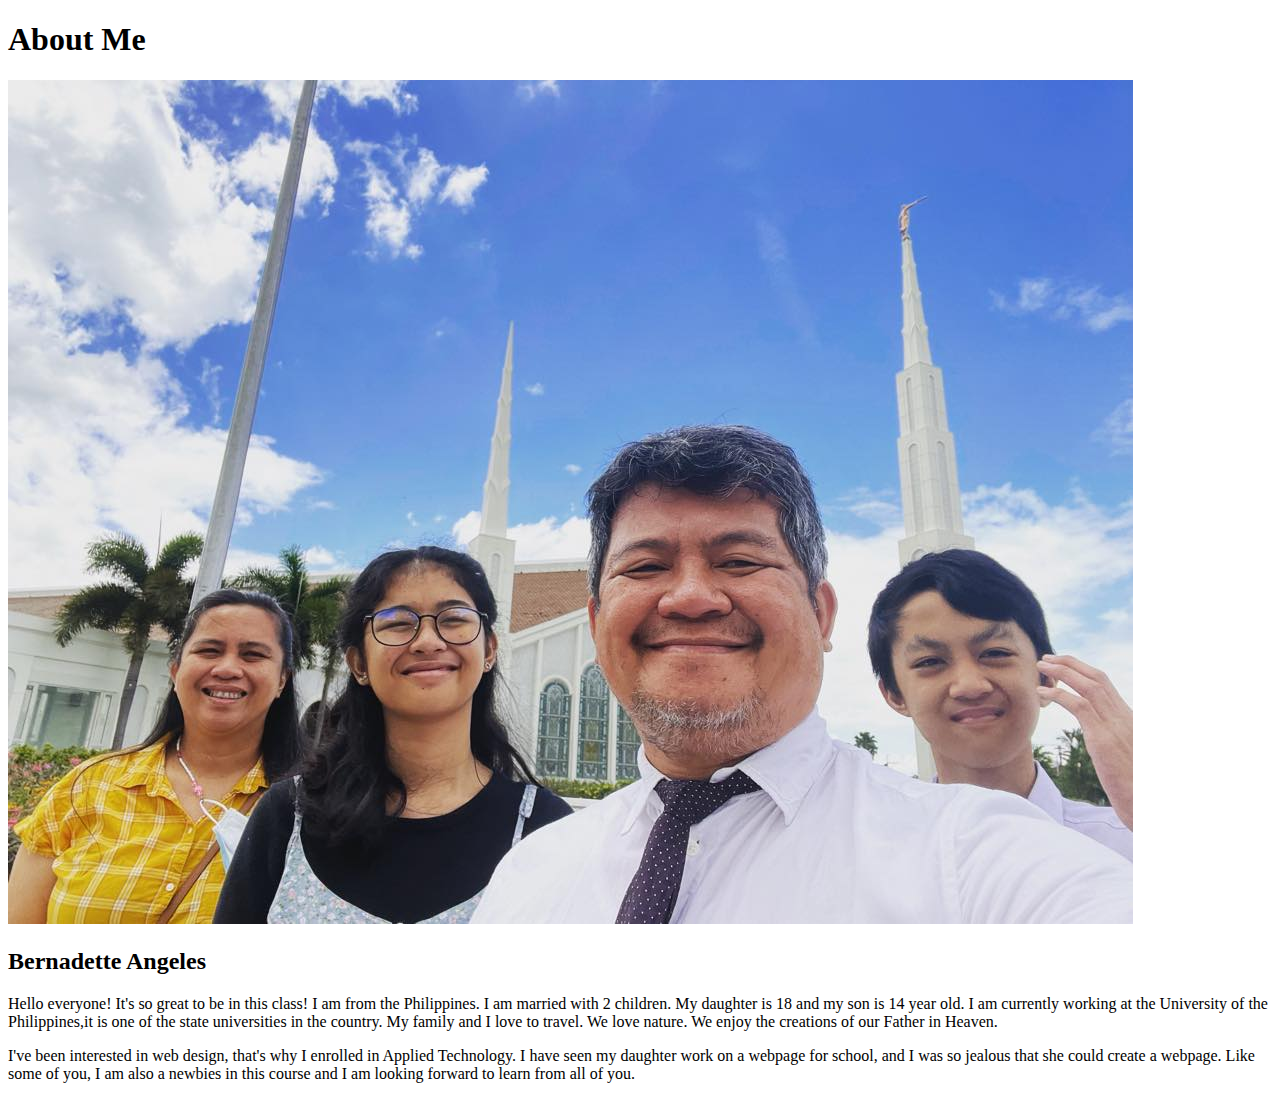
<file: aboutme/index.html>
<!DOCTYPE html>
<html lang="en">
<head>
    <meta charset="UTF-8">
    <meta http-equiv="X-UA-Compatible" content="IE=edge">
    <meta name="viewport" content="width=device-width, initial-scale=1.0">
    <title>All About Me</title>
</head>
<body>
    <h1>About Me</h1>
        <img alt="Image of me" src="images/284799939_698656018033142_7256171736036980727_n.jpg">
    <h2>Bernadette Angeles</h2>
    <p>Hello everyone! It's so great to be in this class! I am from the Philippines. I am married with 2 children. My daughter is 18 and my son is 14 year old. I am currently working at the University of the Philippines,it is one of the state universities in the country. My family and I love to travel. We love nature. We enjoy the creations of our Father in Heaven.</p>
    <p>I've been interested in web design, that's why I enrolled in Applied Technology. I have seen my daughter work on a webpage for school, and I was so jealous that she could create a webpage. Like some of you, I am also a newbies in this course and I am looking forward to learn from all of you.</p>
    
</body>
</html>
</file>
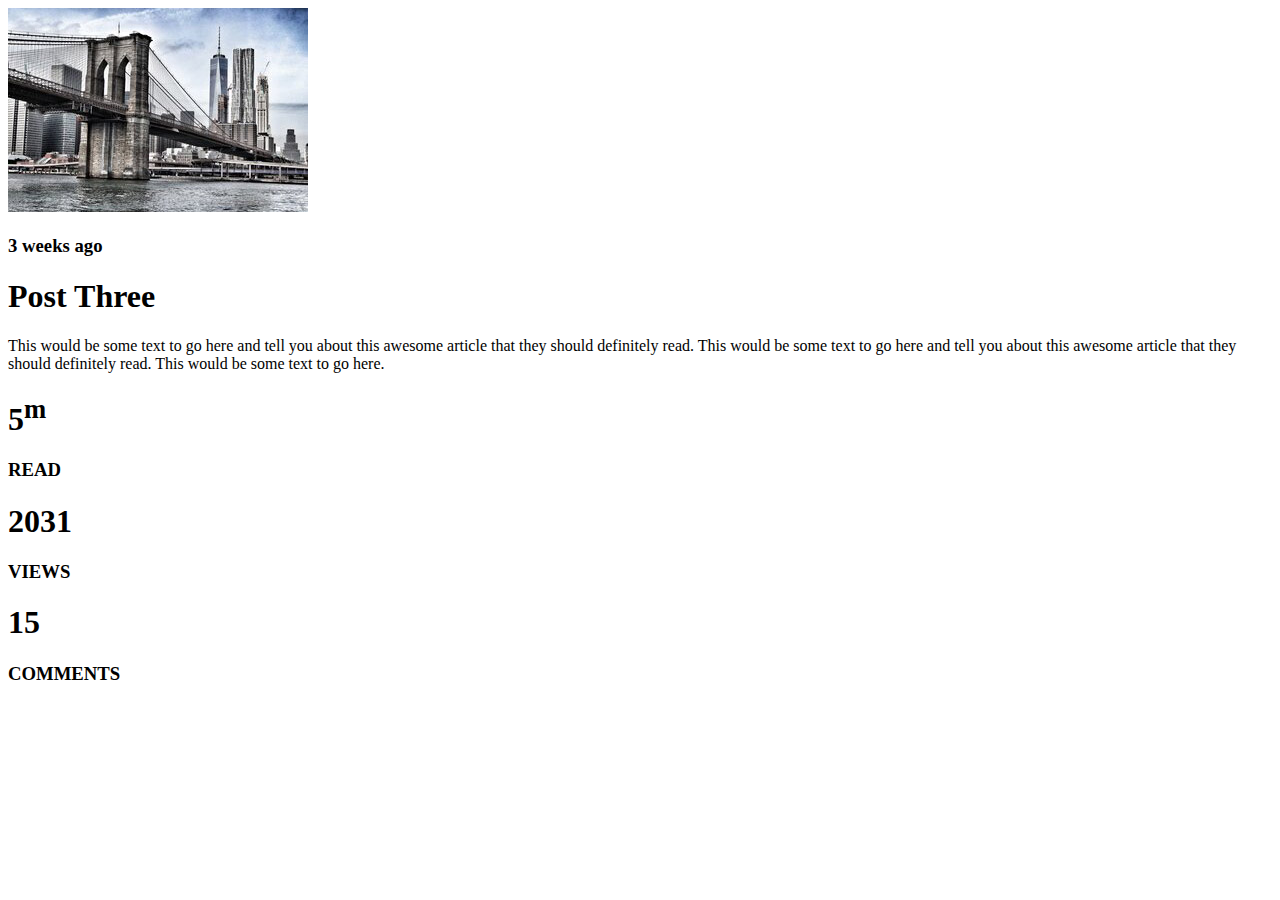
<file: challenge/index.html>
<!DOCTYPE html>
<html lang="en">
<head>
    <meta charset="UTF-8">
    <meta http-equiv="X-UA-Compatible" content="IE=edge">
    <meta name="viewport" content="width=device-width, initial-scale=1.0">
    <title>Post Three</title>
</head>
<body>
    <img src="image/w09_ice_img.jpg" alt="ice">
        <h3>3 weeks ago</h3>
        <h1>Post Three</h1>
        <p>This would be some text to go here and tell you about this awesome article that they should definitely read. This would be some text to go here and tell you about this awesome article that they should definitely read. This would be some text to go here.</p>
    <section class="grid-content">
        <h1>5<sup>m</sup></h1>
        <h3>READ</h3>
        <h1>2031</h1>
        <h3>VIEWS</h3>
        <h1>15</h1>
        <h3>COMMENTS</h3>

    </section>
</body>
</html>
</file>
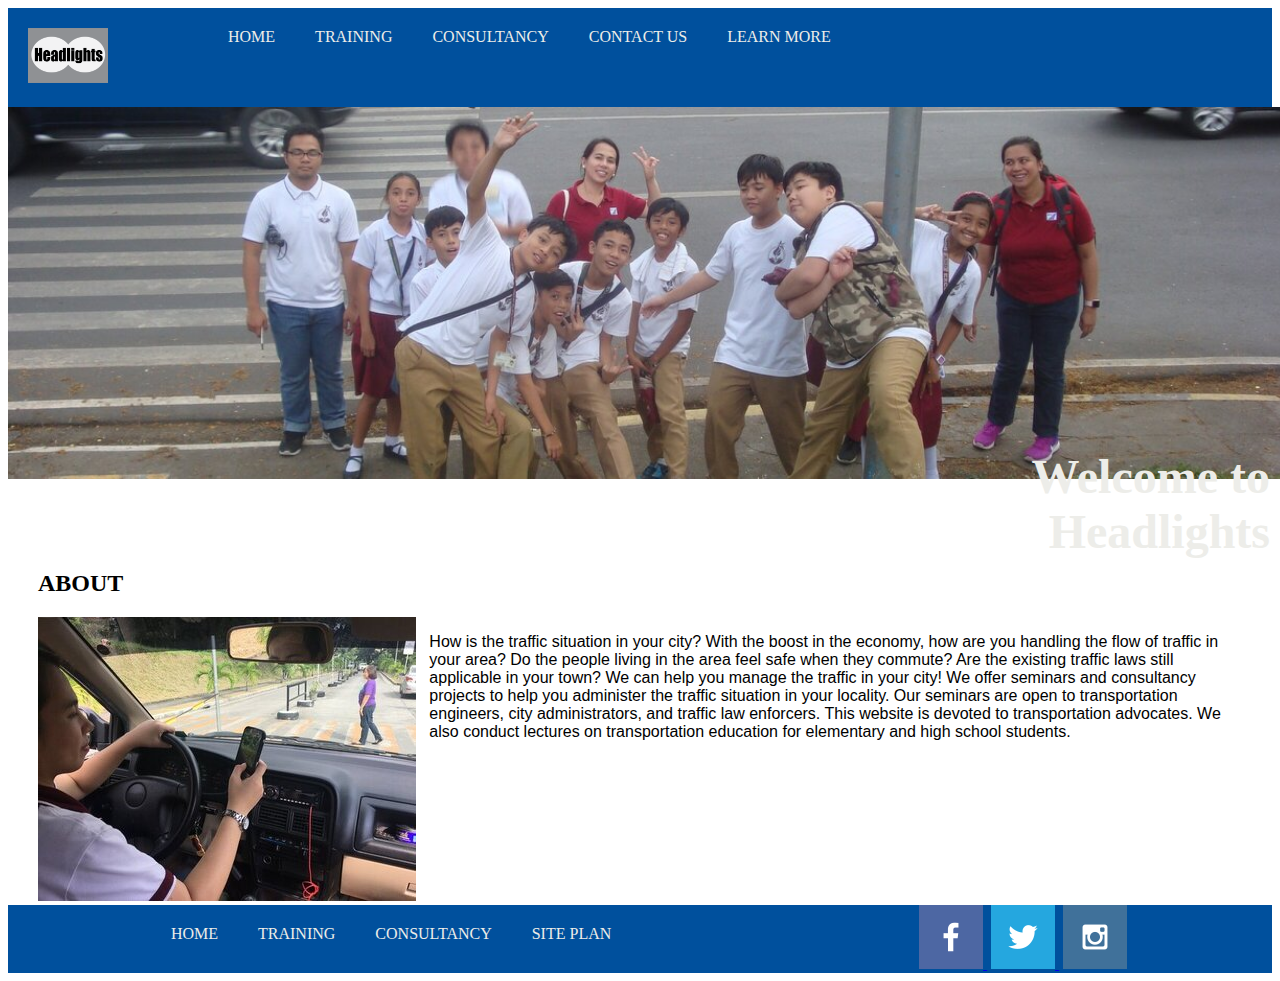
<file: finalproject/index.html>
<!DOCTYPE html>
<html lang="en">
<head>
    <meta charset="UTF-8">
    <meta http-equiv="X-UA-Compatible" content="IE=edge">
    <meta name="viewport" content="width=device-width, initial-scale=1.0">
    <title>Headlights</title>

    <link rel="stylesheet" href="styles/styles.css">

</head>
<body>
    <header>
        <a id="logo_link" href="index.html">
            <img class="logo" src="image/logo.png" alt="Headlights Logo">
        </a>
        <nav>
            <a href="index.html">HOME</a>
            <a href="training.html">TRAINING</a>
            <a href="consultancy.html">CONSULTANCY</a>
            <a href="#">CONTACT US</a>
            <a href="#">LEARN MORE</a>
        </nav>
    </header>
        <div id="fullwidth">
            <div id="fullwidth-box">
                <img class="fullwidth-img" src="image/rsz_1rsz_1dsc02270_web.jpg" alt="Kids happy">
            </div>
            <div id="fullwidth-slogan">
                <h1>Welcome to Headlights</h1>
            </div>
        </div>
<main>
    <div id="about">
        <div id="about-title">
            <h2>ABOUT</h2>
        </div>
        <div id="main">
        <div id="about-msg">
            <img id="about-img" src="image/rsz_1rsz_1rsz_img_0398.jpg" alt="ADDA Picture">
        </div>
        <div id="about-text">    
            <p>How is the traffic situation in your city? With the boost in the economy, how are you handling the flow of traffic in your area? Do the people living in the area feel safe when they commute? Are the existing traffic laws still applicable in your town? We can help you manage the traffic in your city! We offer seminars and consultancy projects to help you administer
                the traffic situation in your locality. Our seminars are open to transportation engineers, city administrators, and traffic law enforcers. This website is devoted to transportation advocates. We also conduct lectures on transportation education for elementary and high school students.
            </p>
        </div>
        </div>    
    </div>
</main>    
    
<footer>
    <nav>
        <a href="index.html">HOME</a>
        <a href="training.html">TRAINING</a>
        <a href="consultancy.html">CONSULTANCY</a>
        <a href="site-plan.html">SITE PLAN</a>
    </nav>
    <div class="social">
        <a href="https://facebook.com" target="_blank">
            <img src="image/facebook.png" alt="fb icon">
        </a>
        <a href="https://twitter.com" target="_blank">
            <img src="image/twitter.png" alt="twitter icon">
        </a>
        <a href="https://instagram.com" target="_blank">
            <img src="image/instagram.png" alt="instagram icon">
        </a>
    </div>
</footer>
</body>
</html>
</file>
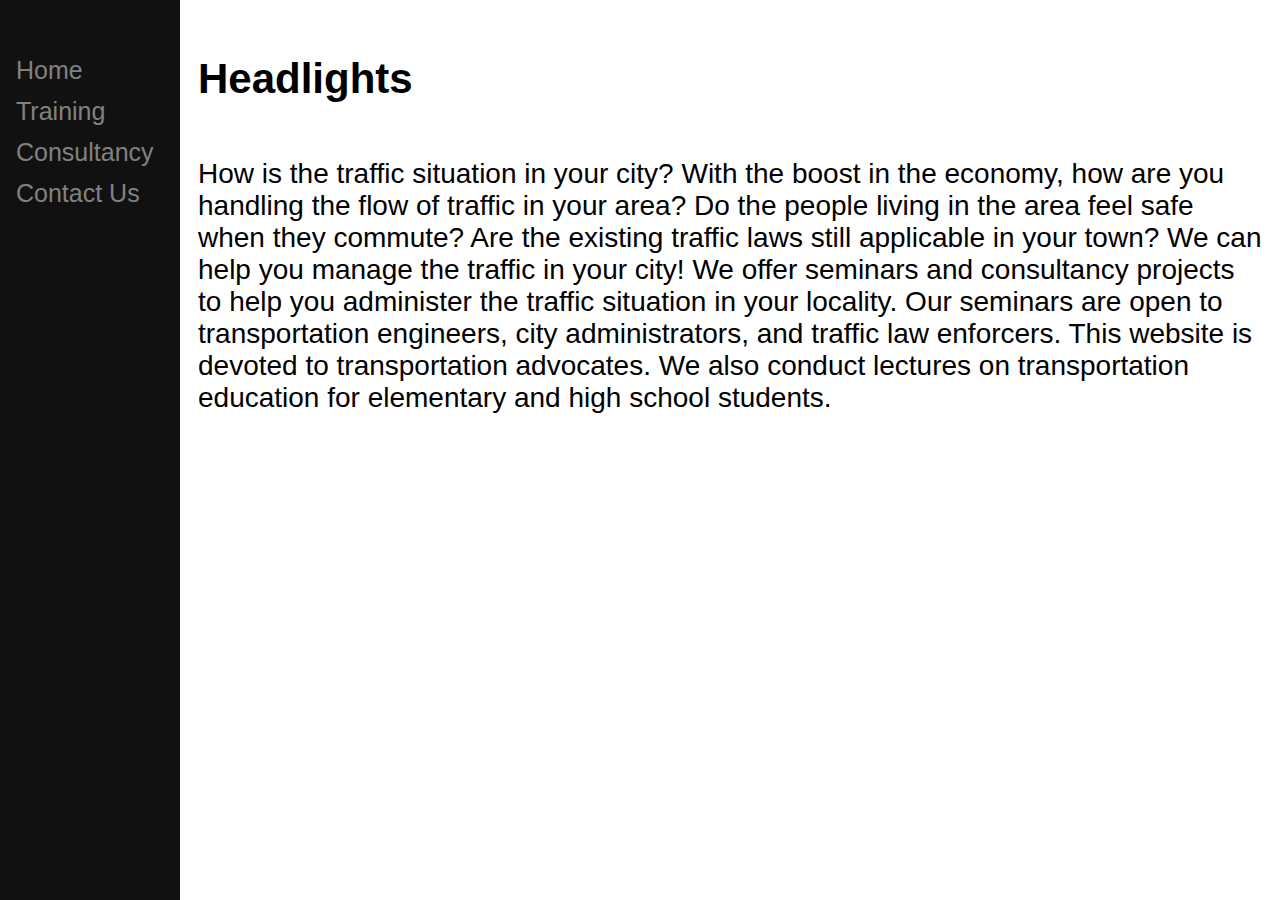
<file: practice/index.html>
<!DOCTYPE html>
<html>
<head>
<meta name="viewport" content="width=device-width, initial-scale=1">
  
    <link rel="stylesheet" href="styles/styles.css">

  </head>
<body>

<div class="sidenav">
  <a href="/index.html">Home</a>
  <a href="#training">Training</a>
  <a href="#consultancy">Consultancy</a>
  <a href="#contactus">Contact Us</a>
</div>

<div class="main">
  <h2>Headlights</h2>
  <p>How is the traffic situation in your city? With the boost in the economy, how are you handling the flow of traffic in your area? Do the people living in the area feel safe when they commute? Are the existing traffic laws still applicable in your town? We can help you manage the traffic in your city! We offer seminars and consultancy projects to help you administer the traffic situation in your locality. Our seminars are open to transportation engineers, city administrators, and traffic law enforcers. This website is devoted to transportation advocates. We also conduct lectures on transportation education for elementary and high school students.</p>
  
</div>
   
</body>
</html>
</file>
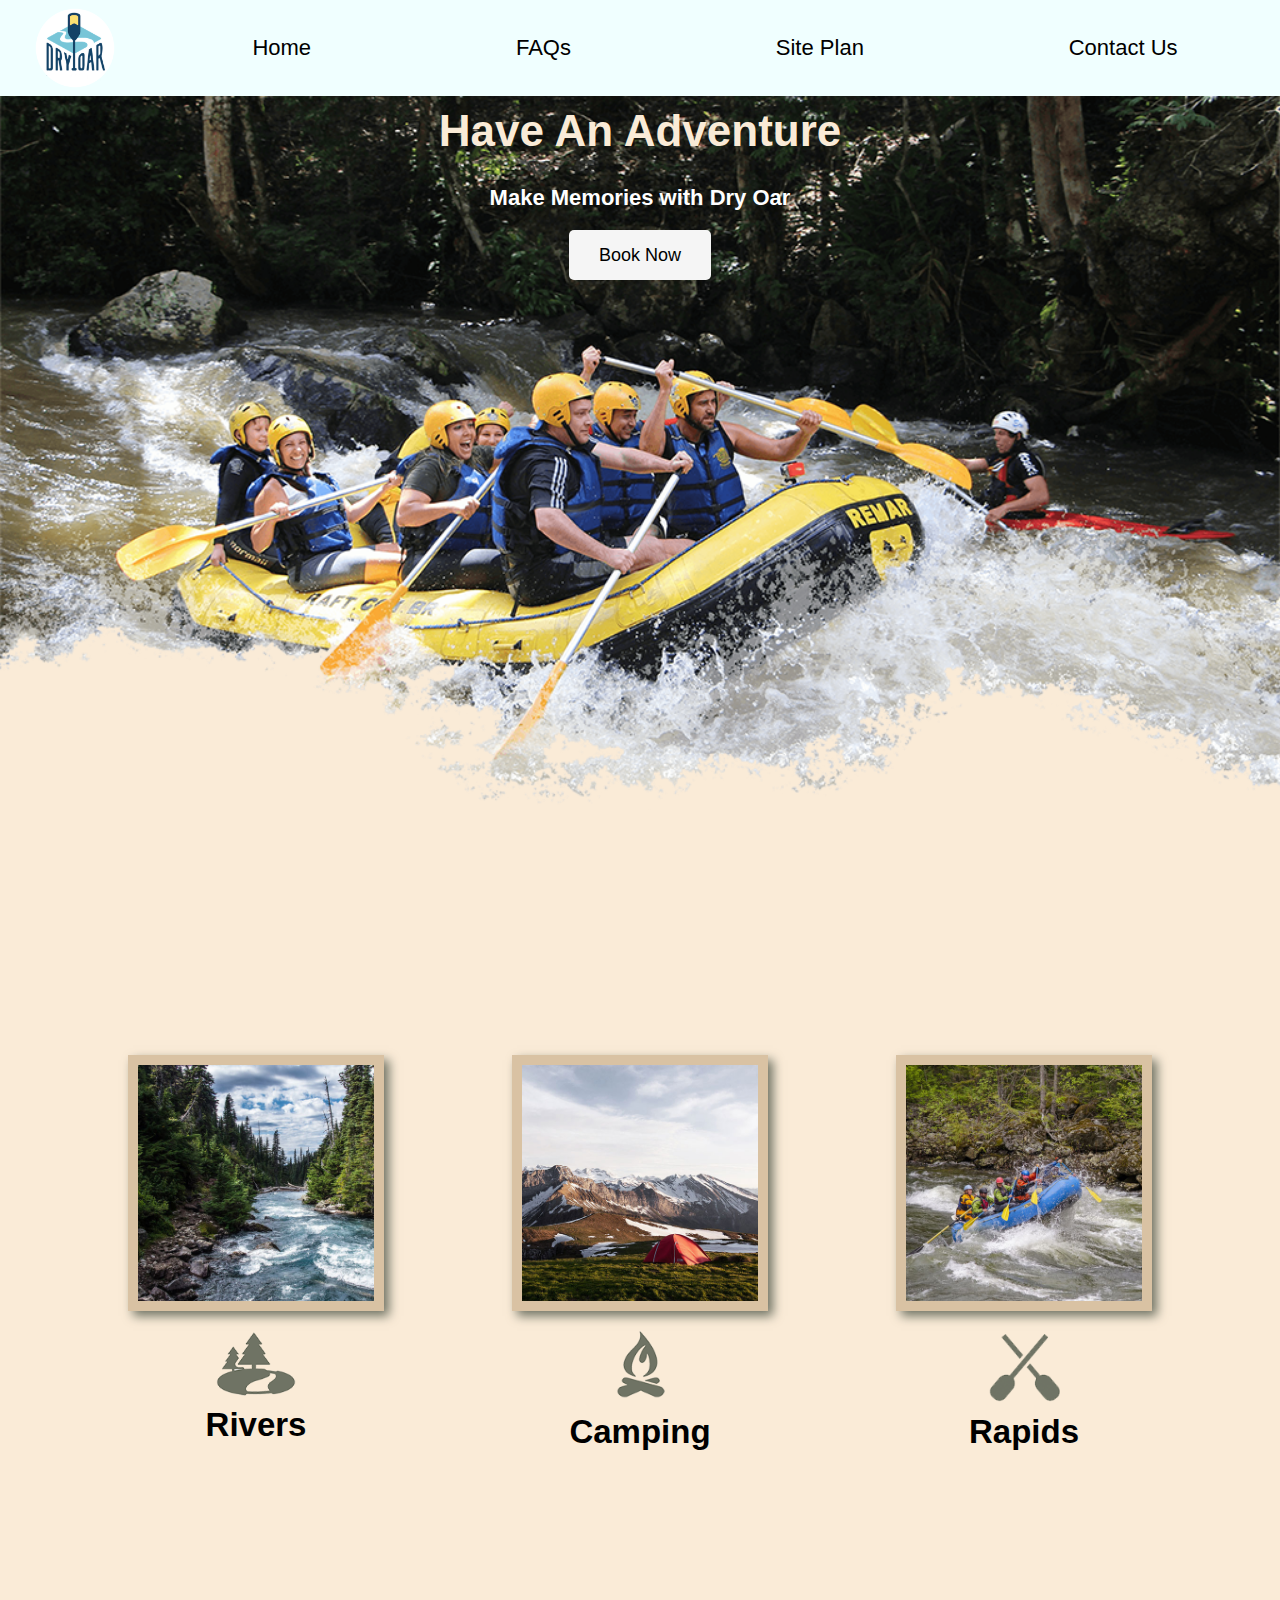
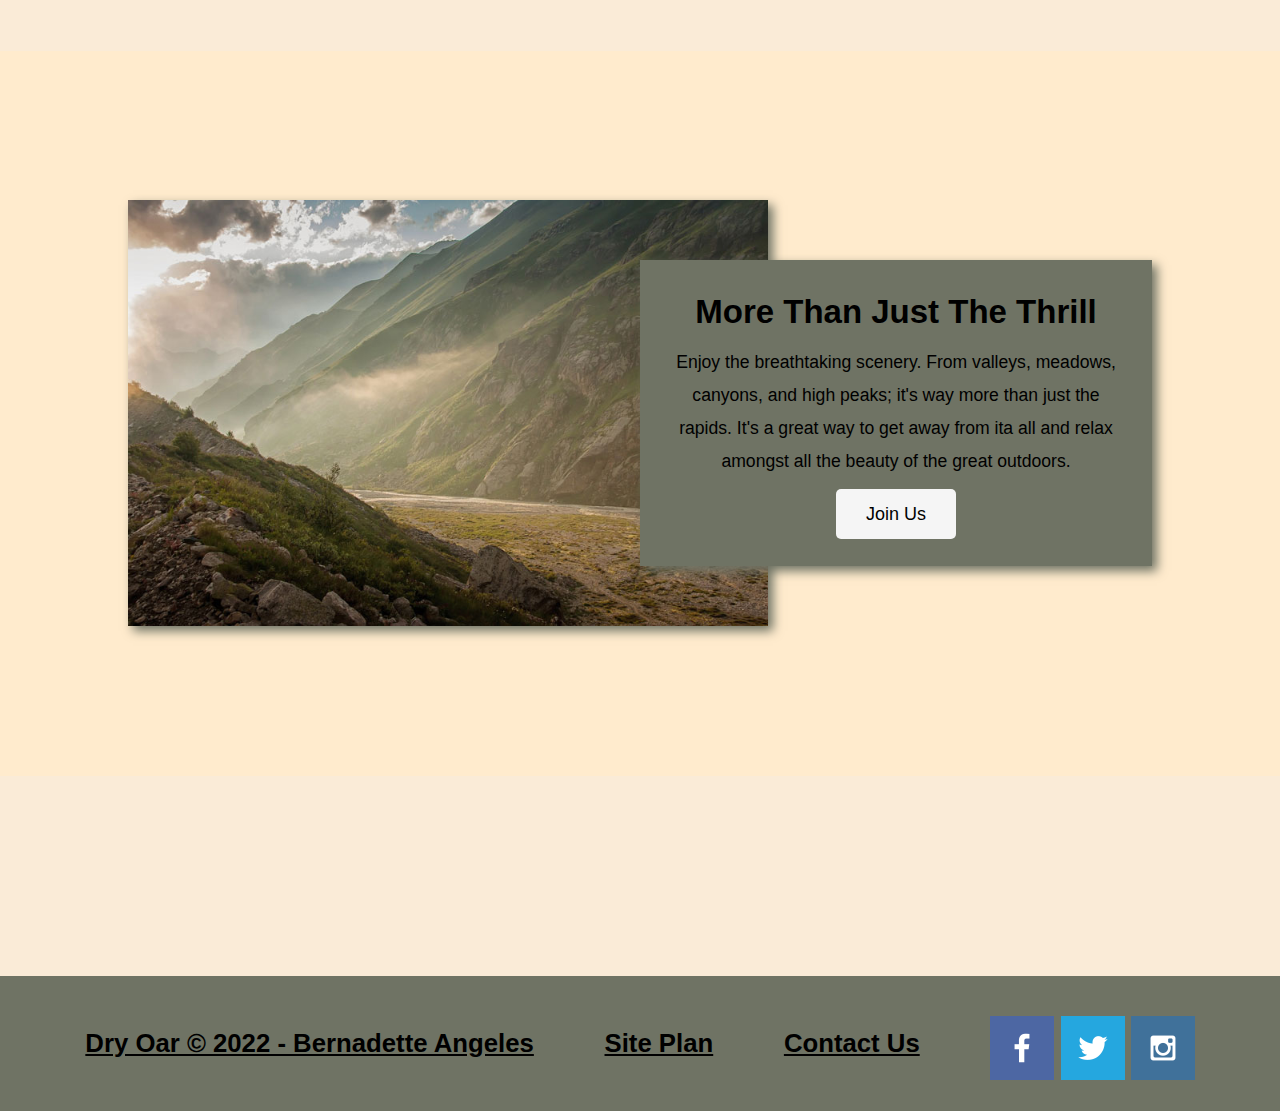
<file: wwr/index.html>
<!DOCTYPE html>
<html lang="en">

<head>
    <meta charset="UTF-8">
    <meta http-equiv="X-UA-Compatible" content="IE=edge">
    <meta name="viewport" content="width=device-width, initial-scale=1.0">
    <title>Whitewater Rafting Vacations | Dry Oar Boating | Home</title>

    <link rel="stylesheet" href="styles/style.css">

</head> 
<body>
    <div id="content">
        <header>
            <a id="logo_link" href="index.html">
                <img class="logo" src="images/logo.png" alt="Dry Oar Logo">
            </a>
            <nav>
                <a href="index.html">Home</a>
                <a href="faq.html">FAQs</a>
                <a href="site-plan-rafting.html">Site Plan</a>
                <a href="contactus.html">Contact Us</a>
            </nav>
        </header>
        <div id="hero">
            <div id="hero-box">
                <img id="hero-img" src="images/hero.png" alt="People enjoying white water rafting">
            </div>
            <section id="hero-msg">
                <h1 class="home-title">Have An Adventure</h1>
                <h4>Make Memories with Dry Oar</h4>
                <div class="button-box">
                <a class="book" href="rates.html">Book Now</a>
            </div>
            </section>
        </div>
        <main class="home-grid">
            <section class="rivers-card">
                <img class="card-img" src="images/rivers.jpg" alt="river in forest">
                <img class="icon" src="images/river_icon.png" alt="river icon">
                <h2>Rivers</h2>
            </section>
            <section class="camping-card">
                <img class="card-img" src="images/camping.jpg" alt="tent in mountains">
                <img class="icon" src="images/fire_icon.png" alt="fire icon">
                <h2>Camping</h2>
            </section>
            <section class="rapids-card">
                <img class="card-img" src="images/rapids.jpg" alt="rafting boat">
                <img class="icon" src="images/oars.png" alt="oars icon">
                <h2>Rapids</h2>
            </section>
            <div id="background"></div>
            <img class="mountains" src="images/mountains.jpg" alt="Misty mountains">
            <section class="msg">
                <h2>More Than Just The Thrill</h2>
                <p>Enjoy the breathtaking scenery. From valleys, meadows, canyons, and high peaks; it's way more than
                    just the rapids. It's a great way to get away from ita all and relax amongst all the beauty of the
                    great outdoors.</p>
                <a class='join' href="rivers.html">Join Us</a>
            </section>
        </main>
        <footer>
            <h3>Dry Oar &copy; 2022 - Bernadette Angeles</h3>
            <h3><a href="site-plan-rafting.html">Site Plan</a></h3>
            <h3><a href="contactus.html">Contact Us</a></h3>
            <div class="social">
                <a href="https://facebook.com" target="_blank">
                    <img src="images/facebook.png" alt="fb icon">
                </a>
                <a href="https://twitter.com" target="_blank">
                    <img src="images/twitter.png" alt="twitter icon">
                </a>
                <a href="https://instagram.com" target="_blank">
                    <img src="images/instagram.png" alt="instagram icon">
                </a>
            </div>
        </footer>
     </div>
    </body>

</html>
</file>
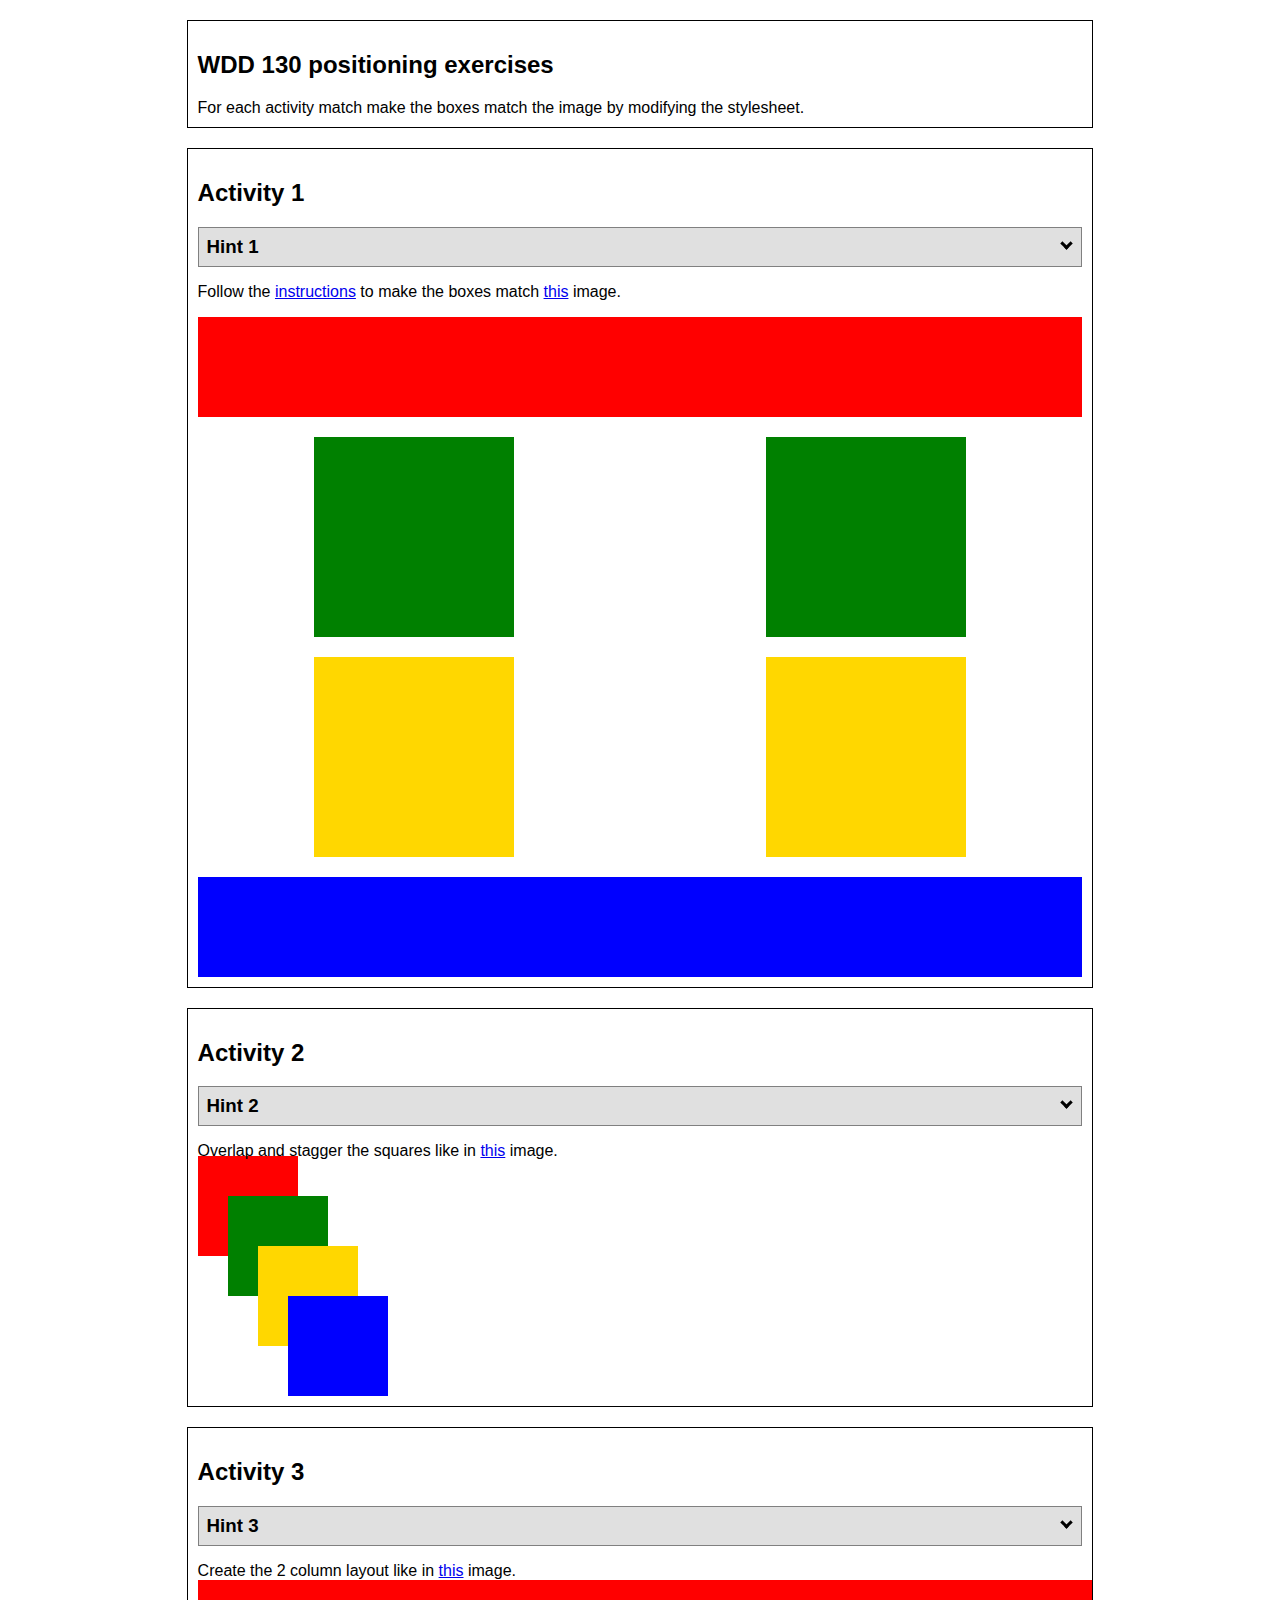
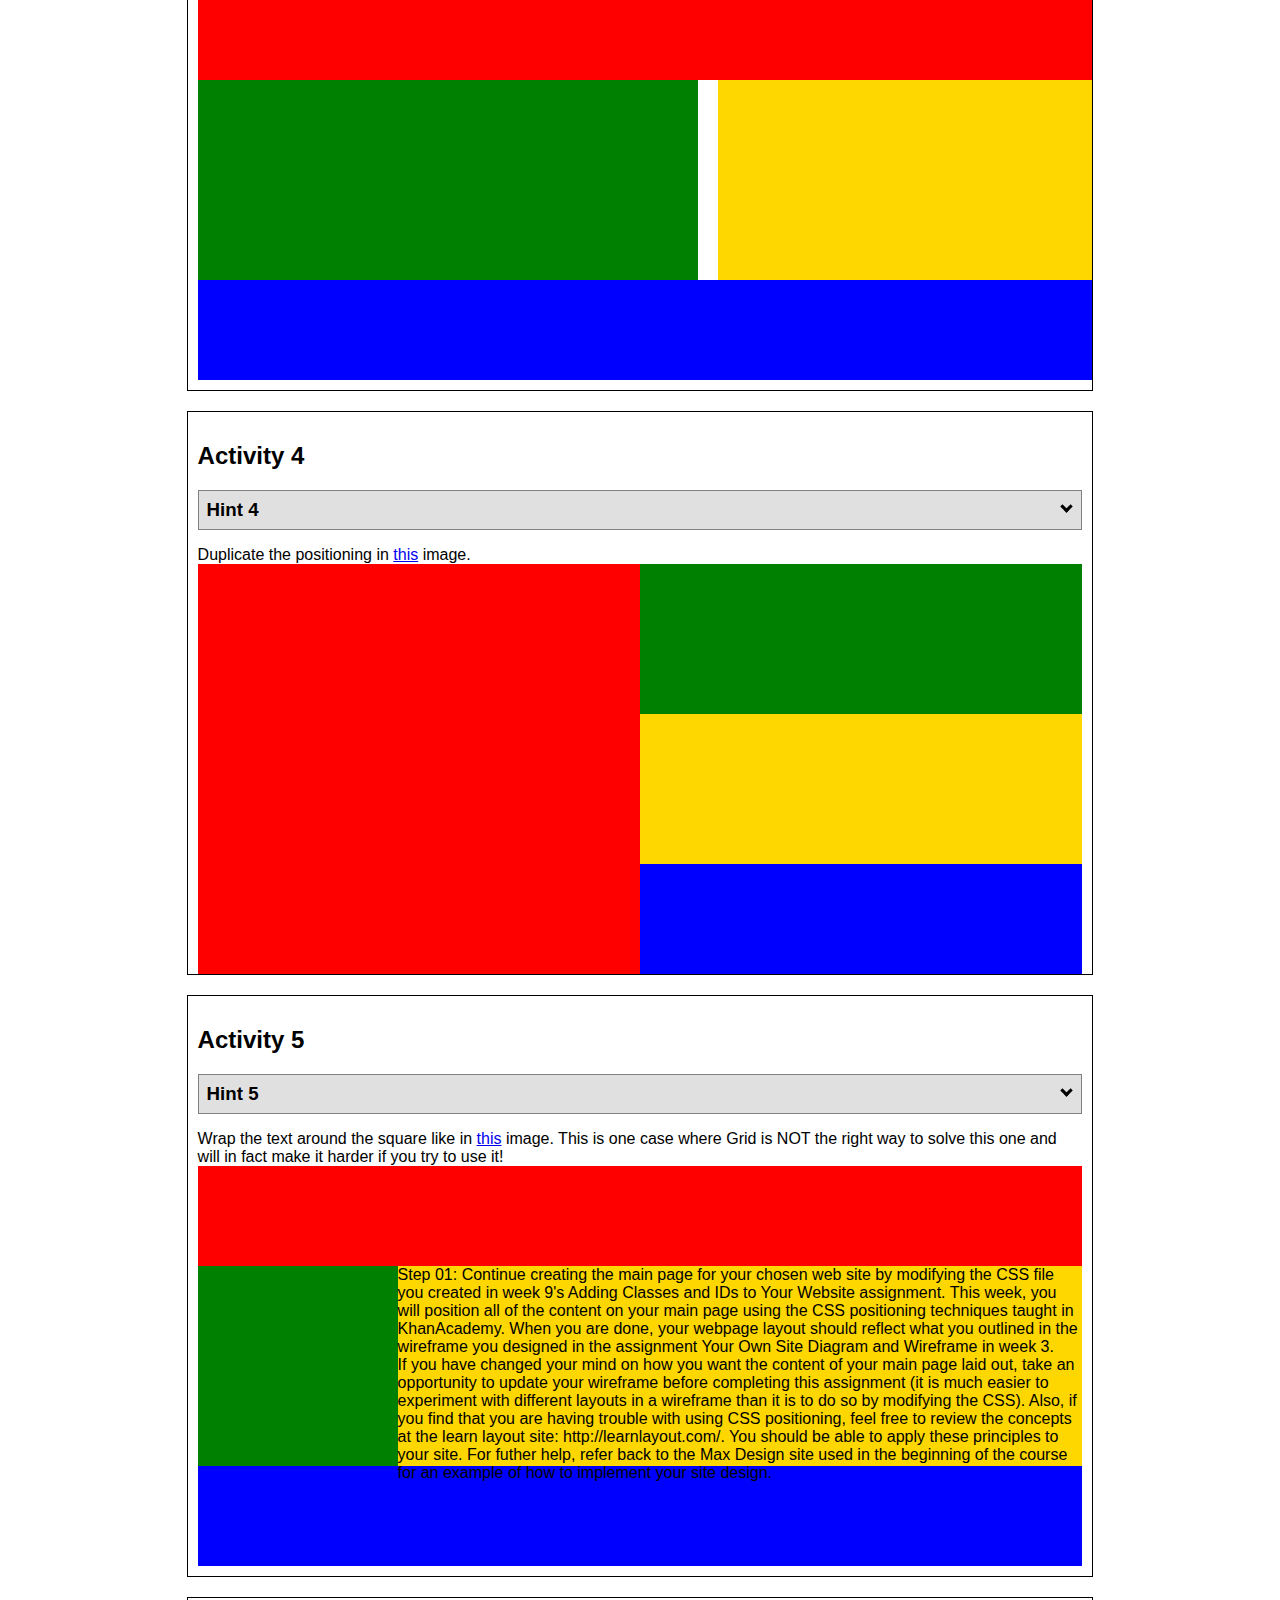
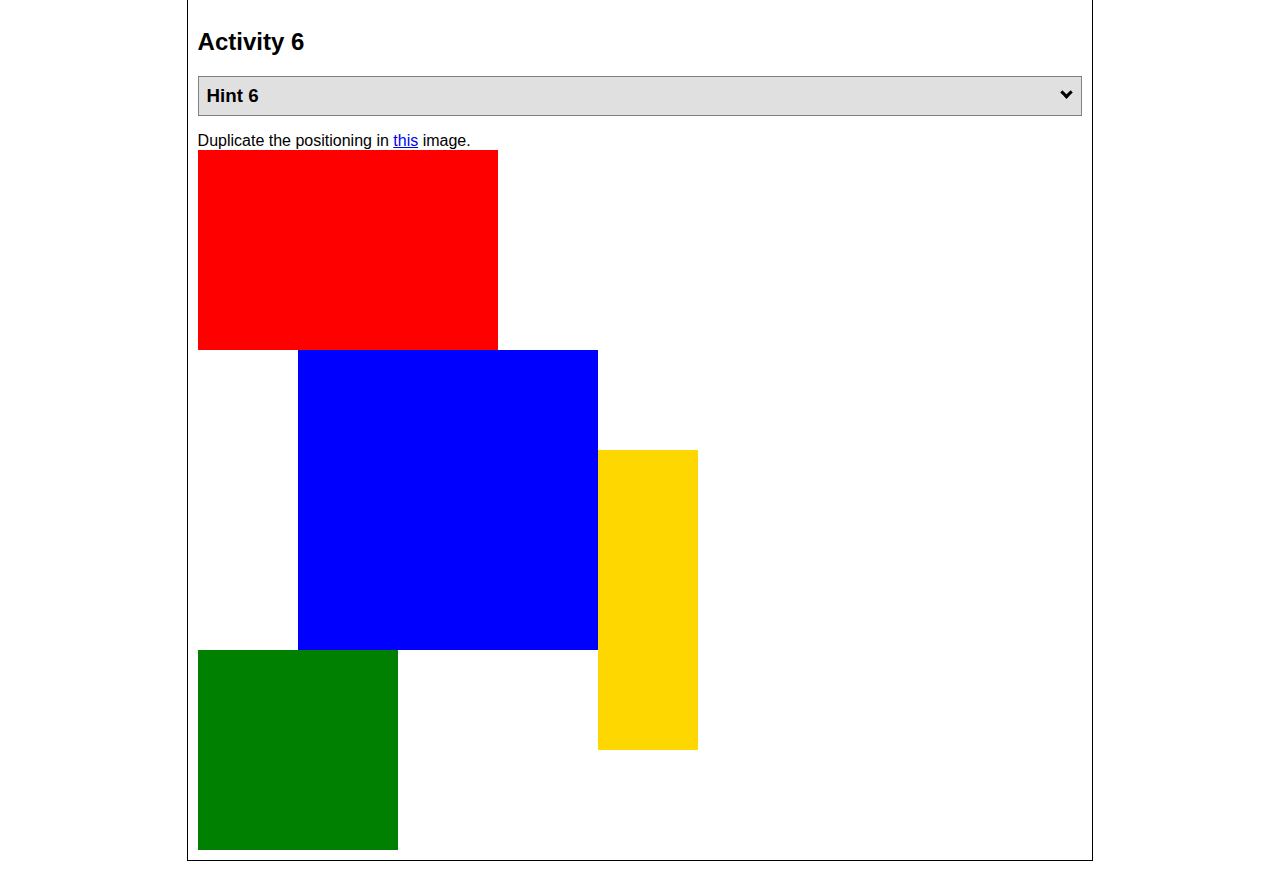
<file: positioning.html>
<!DOCTYPE html>
<html lang="en">
  <head>
    <!-- HTML - Name: positioning.html -->
    <title>Positioning Activity</title>
    <link rel="stylesheet" type="text/css" href="positionstyles.css" />
  </head>
  <body>
    <div class="activity">
      <h2>WDD 130 positioning exercises</h2>
      For each activity match make the boxes match the image by modifying the stylesheet.</div>
    <div class="activity">
      <h2>Activity 1</h2>
      <section class="hint"><input type="checkbox" ><i></i> <h3>Hint 1</h3><div><p>Check out the <a href="https://byui-wdd.github.io/wdd130/activities/w06-css-positioning.html" target="_blank">activity instructions</a> in Ilearn!</p></div></section>
      <p>Follow the <a href="https://byui-wdd.github.io/wdd130/activities/w06-css-positioning.html" target="_blank">instructions</a> to make the boxes match  <a href="https://byui-wdd.github.io/wdd130/images/example1.png" target="_blank">this</a> image.</p>
      <div class="content1" >
        <div class="red1" ></div>
        <div class="green1" ></div>
        <div class="green1" ></div>
        <div class="yellow1"></div>
        <div class="yellow1"></div>
        <div class="blue1"></div>
      </div>
    </div>
    <div class="activity">
      <h2>Activity 2</h2>
      <section class="hint"><input type="checkbox" > <h3>Hint 2</h3><i></i><div><p>Remember that the best way to shift elements around slightly on the page is with Margins.  You could also use Grid.  Either would work for this. If you choose margin, you can use a <em>negative</em> margin. (ie margin-top: -20px;)</p><h4>Properties used:</h4><ul><li>margin-top, margin-left</li><li>...or...</li><li>grid-template-columns: 50px 50px 50px 50px 50px </li></ul></div></section>
      <p>Overlap and stagger the squares like in <a href="https://byui-wdd.github.io/wdd130/images/example2.png" target="_blank">this</a> image.</p>
      <div class="content2" >
        <div class="red2" ></div>
        <div class="green2" ></div>
        <div class="yellow2"></div>
        <div class="blue2"></div>
      </div>
    </div>
    <div class="activity">
      <h2>Activity 3</h2>
      <section class="hint"><input type="checkbox" > <h3>Hint 3</h3><i></i><div><p>This one is going to be best solved with CSS Grid. Remember to make the boxes the right width first...then start moving them around. </p><h4>Properties used:</h4><ul><li>display:grid;</li><li>grid-template-columns:</li><li>grid-column-gap:</li>
        <li>grid-column:</li>  </ul></div></section>
      Create the 2 column layout like in <a href="https://byui-wdd.github.io/wdd130/images/example3.png" target="_blank">this</a>  image.
      <div class="content3" >
        <div class="red3" ></div>
        <div class="green3" ></div>
        <div class="yellow3"></div>
        <div class="blue3"></div>
      </div>
    </div>
    <div class="activity">
      <h2>Activity 4</h2>
      <section class="hint"><input type="checkbox" > <h3>Hint 4</h3><i></i><div><p>For the others we have been primarily concerned with width. For this one you will need to adjust height as well. </p><h4>Properties used:</h4><ul><li>display:grid;</li><li>grid-template-columns:</li><li>grid-row:</li></ul></div></section>
      Duplicate the positioning in <a href="https://byui-wdd.github.io/wdd130/images/example4.png" target="_blank">this</a> image. 
      <div class="content4" >
        <div class="red4" ></div>
        <div class="green4" ></div>
        <div class="yellow4"></div>
        <div class="blue4"></div>
      </div>
    </div>

    <div class="activity">
      <h2>Activity 5</h2>
      <section class="hint"><input type="checkbox" > <h3>Hint 5</h3><i></i><div><p>Grid is <strong>not</strong> the right way to do this.  In fact there is only one way to really do that...and that is with float. Remember that we float the thing we want the text to wrap around.  Also remember to start by making all the shapes the right size and shape.</p><h4>Properties used:</h4><ul><li>float: left;</li></ul></div></section>
      Wrap the text around the square like in <a href="https://byui-wdd.github.io/wdd130/images/example5.png" target="_blank">this</a> image. This is one case where Grid is NOT the right way to solve this one and will in fact make it harder if you try to use it!
      <div class="content5" >
        <div class="red5" ></div>
        <div class="green5" ></div>
        <div class="yellow5">Step 01: Continue creating the main page for your chosen web site by modifying the CSS file you created in week 9's Adding Classes and IDs to Your Website assignment. This week, you will position all of the content on your main page using the CSS positioning techniques taught in KhanAcademy. When you are done, your webpage layout should reflect what you outlined in the wireframe you designed in the assignment Your Own Site Diagram and Wireframe in week 3. <br />
          If you have changed your mind on how you want the content of your main page laid out, take an opportunity to update your wireframe before completing this assignment (it is much easier to experiment with different layouts in a wireframe than it is to do so by modifying the CSS). Also, if you find that you are having trouble with using CSS positioning, feel free to review the concepts at the learn layout site: http://learnlayout.com/. You should be able to apply these principles to your site. For futher help, refer back to the Max Design site used in the beginning of the course for an example of how to implement your site design.</div>
        <div class="blue5"></div>
      </div>
    </div>
    <div class="activity">
      <h2>Activity 6</h2>
      <section class="hint"><input type="checkbox" > <h3>Hint 6</h3><i></i><div><p>This one is all about visualizing the grid behind the layout. If you are having a hard time doing that first: all the sizes are even multiples of 100, and second here is another example with the lines drawn: <a href="https://byui-wdd.github.io/wdd130/images/example6-hint.png" target="_blank">example 6 with lines</a>. For this one you will find it easiest if you use px for the column width. You can also use <kbd>z-index</kbd> to control the element layering.    </p><h4>Properties used:</h4><ul><li>display:grid;</li><li>grid-template-columns:</li><li>grid-column:</li><li>grid-row:</li><li><a href="https://www.w3schools.com/cssref/pr_pos_z-index.asp" target="_blank">z-index:</a></li></ul></div></section>
      Duplicate the positioning in <a href="https://byui-wdd.github.io/wdd130/images/example6.png" target="_blank">this</a> image.
      <div class="content6" >
        <div class="red6" ></div>
        <div class="green6" ></div>
        <div class="yellow6"></div>
        <div class="blue6"></div>
      </div>
    </div>
  </body>
</html>
</file>
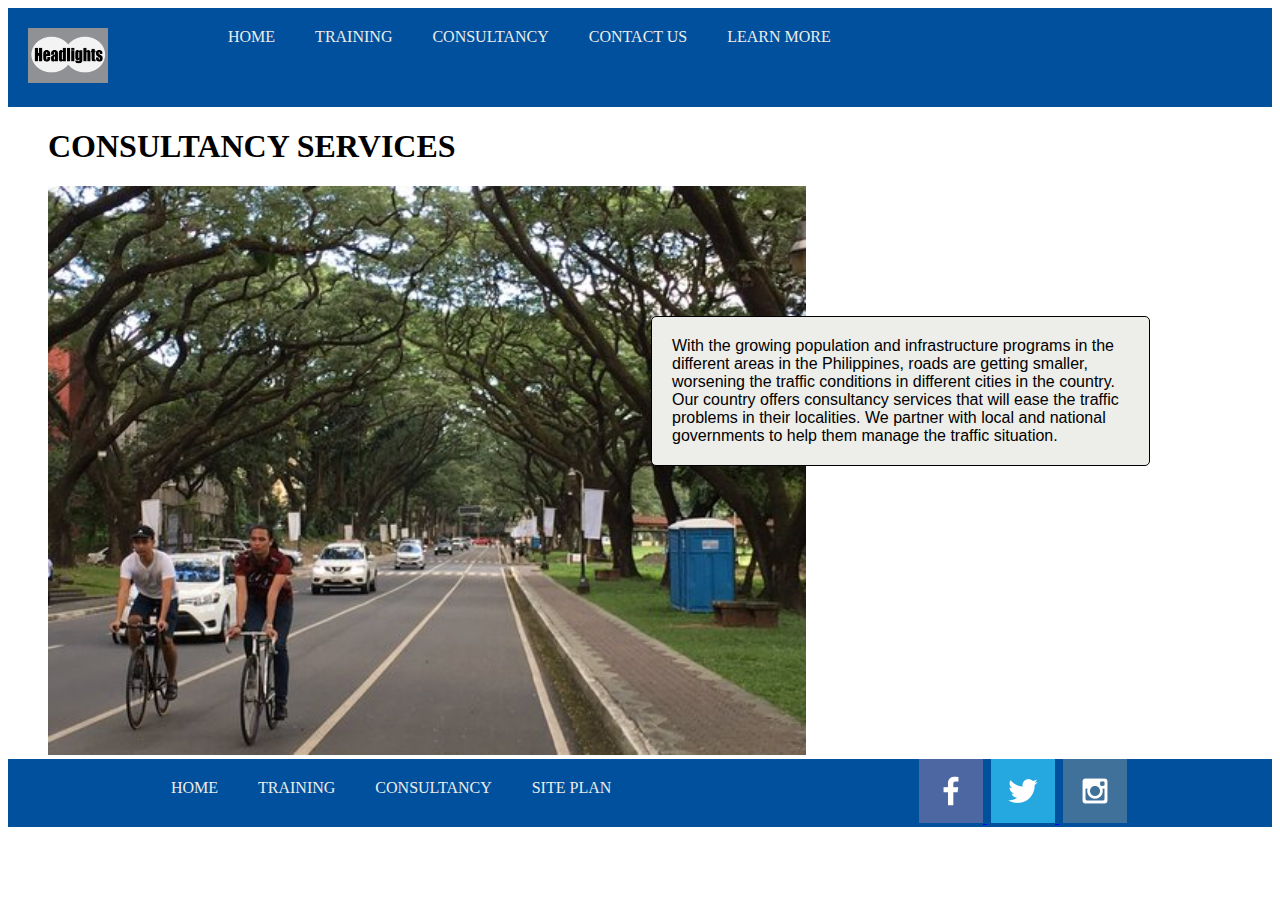
<file: finalproject/consultancy.html>
<!DOCTYPE html>
<html lang="en">
<head>
    <meta charset="UTF-8">
    <meta http-equiv="X-UA-Compatible" content="IE=edge">
    <meta name="viewport" content="width=device-width, initial-scale=1.0">
    <title>Headlights</title>

    <link rel="stylesheet" href="styles/styles.css">

</head>
<body>
    <header>
        <a id="logo_link" href="index.html">
            <img class="logo" src="image/logo.png" alt="Headlights Logo">
        </a>
        <nav>
            <a href="index.html">HOME</a>
            <a href="training.html">TRAINING</a>
            <a href="consultancy.html">CONSULTANCY</a>
            <a href="#">CONTACT US</a>
            <a href="#">LEARN MORE</a>
        </nav>
    </header>
    <div id="consultancy-title">
        <h1>CONSULTANCY SERVICES</h1>
    </div>
    <div id="consult-content">
        <div id="consult-container">
        <div id="img-consult">
            <img id="consult-img" src="image/rsz_248362667_2208313062717270_8672772047144747008_n.jpg" alt="Bike Lane Photo">
        </div>
        <div id="consult-msg">
            <p>With the growing population and infrastructure programs in the different areas in the Philippines, roads are getting
            smaller, worsening the traffic conditions in different cities in the country. Our country offers consultancy services that will ease the traffic problems in their localities. 
            We partner with local and national governments to help them manage the traffic situation.
            </p>
        </div>
        </div>
    </div>

    <footer>
        <nav>
            <a href="index.html">HOME</a>
            <a href="training.html">TRAINING</a>
            <a href="consultancy.html">CONSULTANCY</a>
            <a href="site-plan.html">SITE PLAN</a>
        </nav>
        <div class="social">
            <a href="https://facebook.com" target="_blank">
                <img src="image/facebook.png" alt="fb icon">
            </a>
            <a href="https://twitter.com" target="_blank">
                <img src="image/twitter.png" alt="twitter icon">
            </a>
            <a href="https://instagram.com" target="_blank">
                <img src="image/instagram.png" alt="instagram icon">
            </a>
        </div>
   </footer>
</body>
</html>
</file>
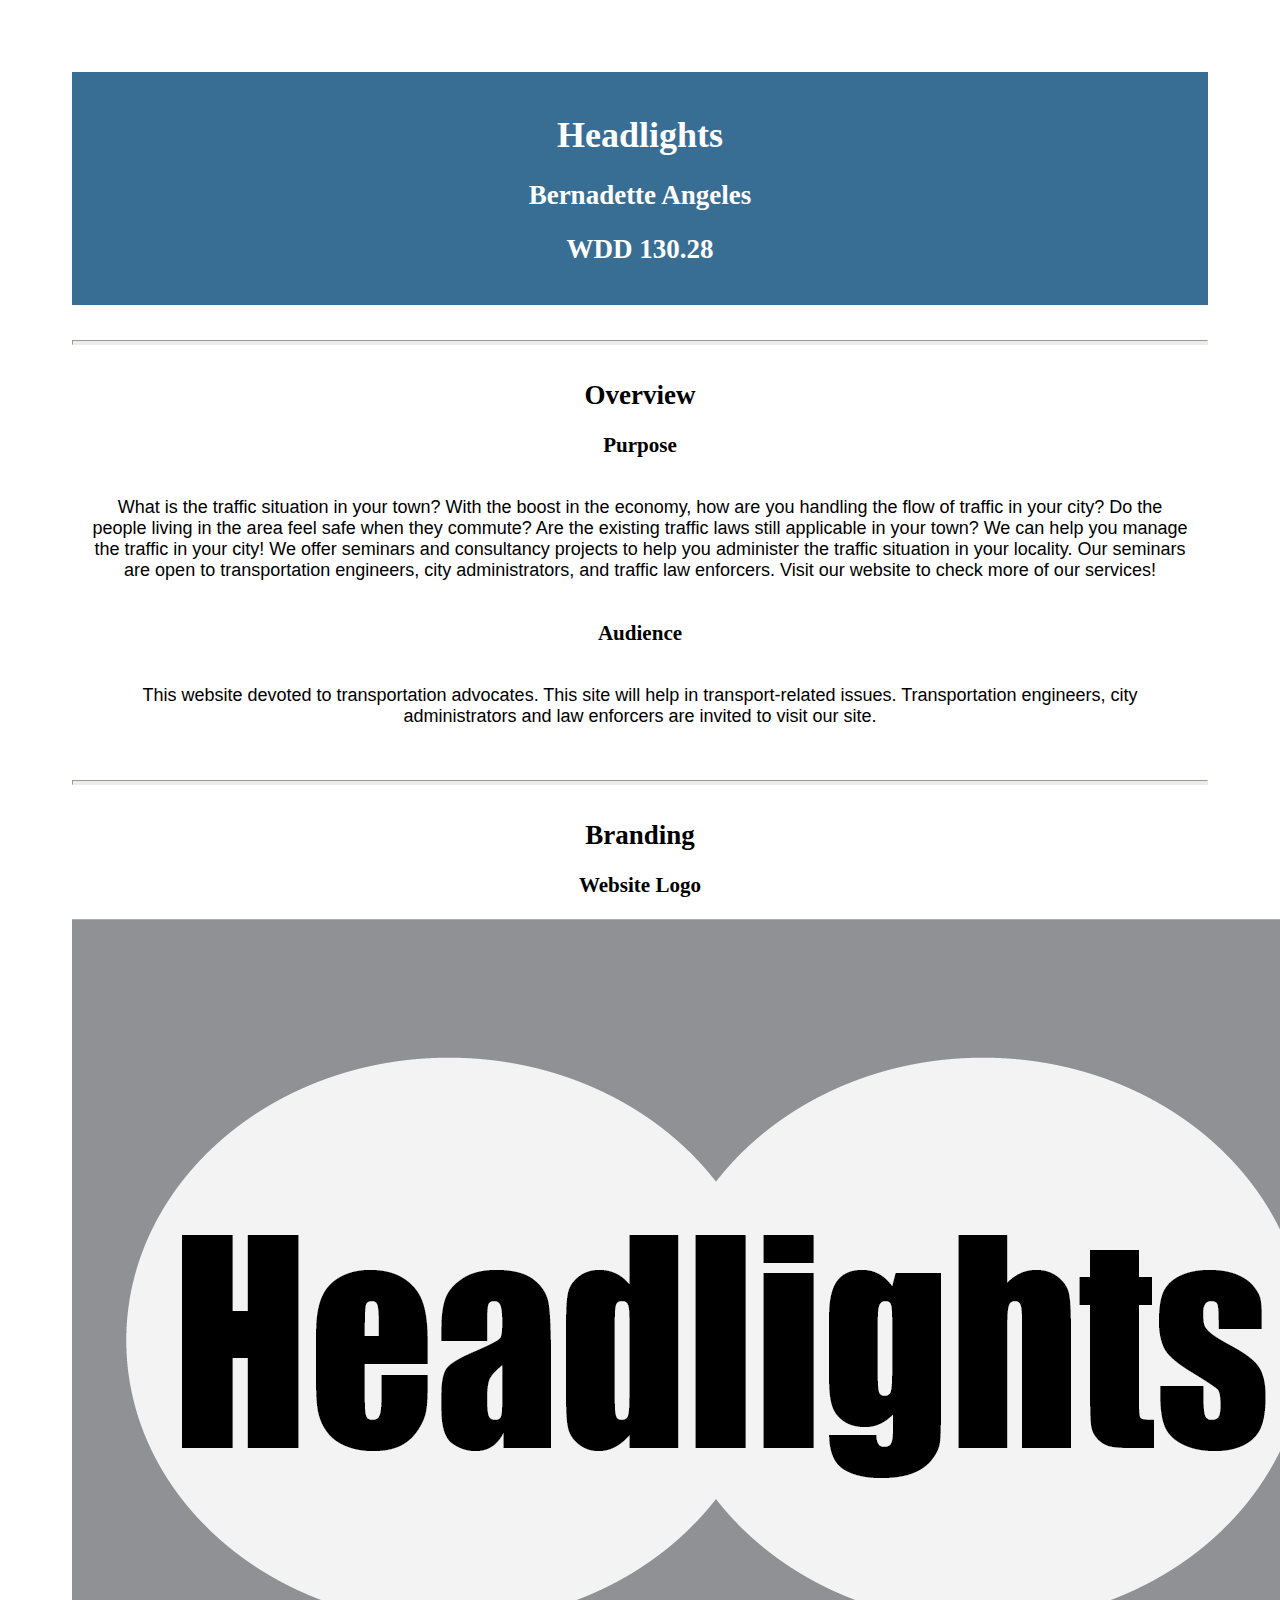
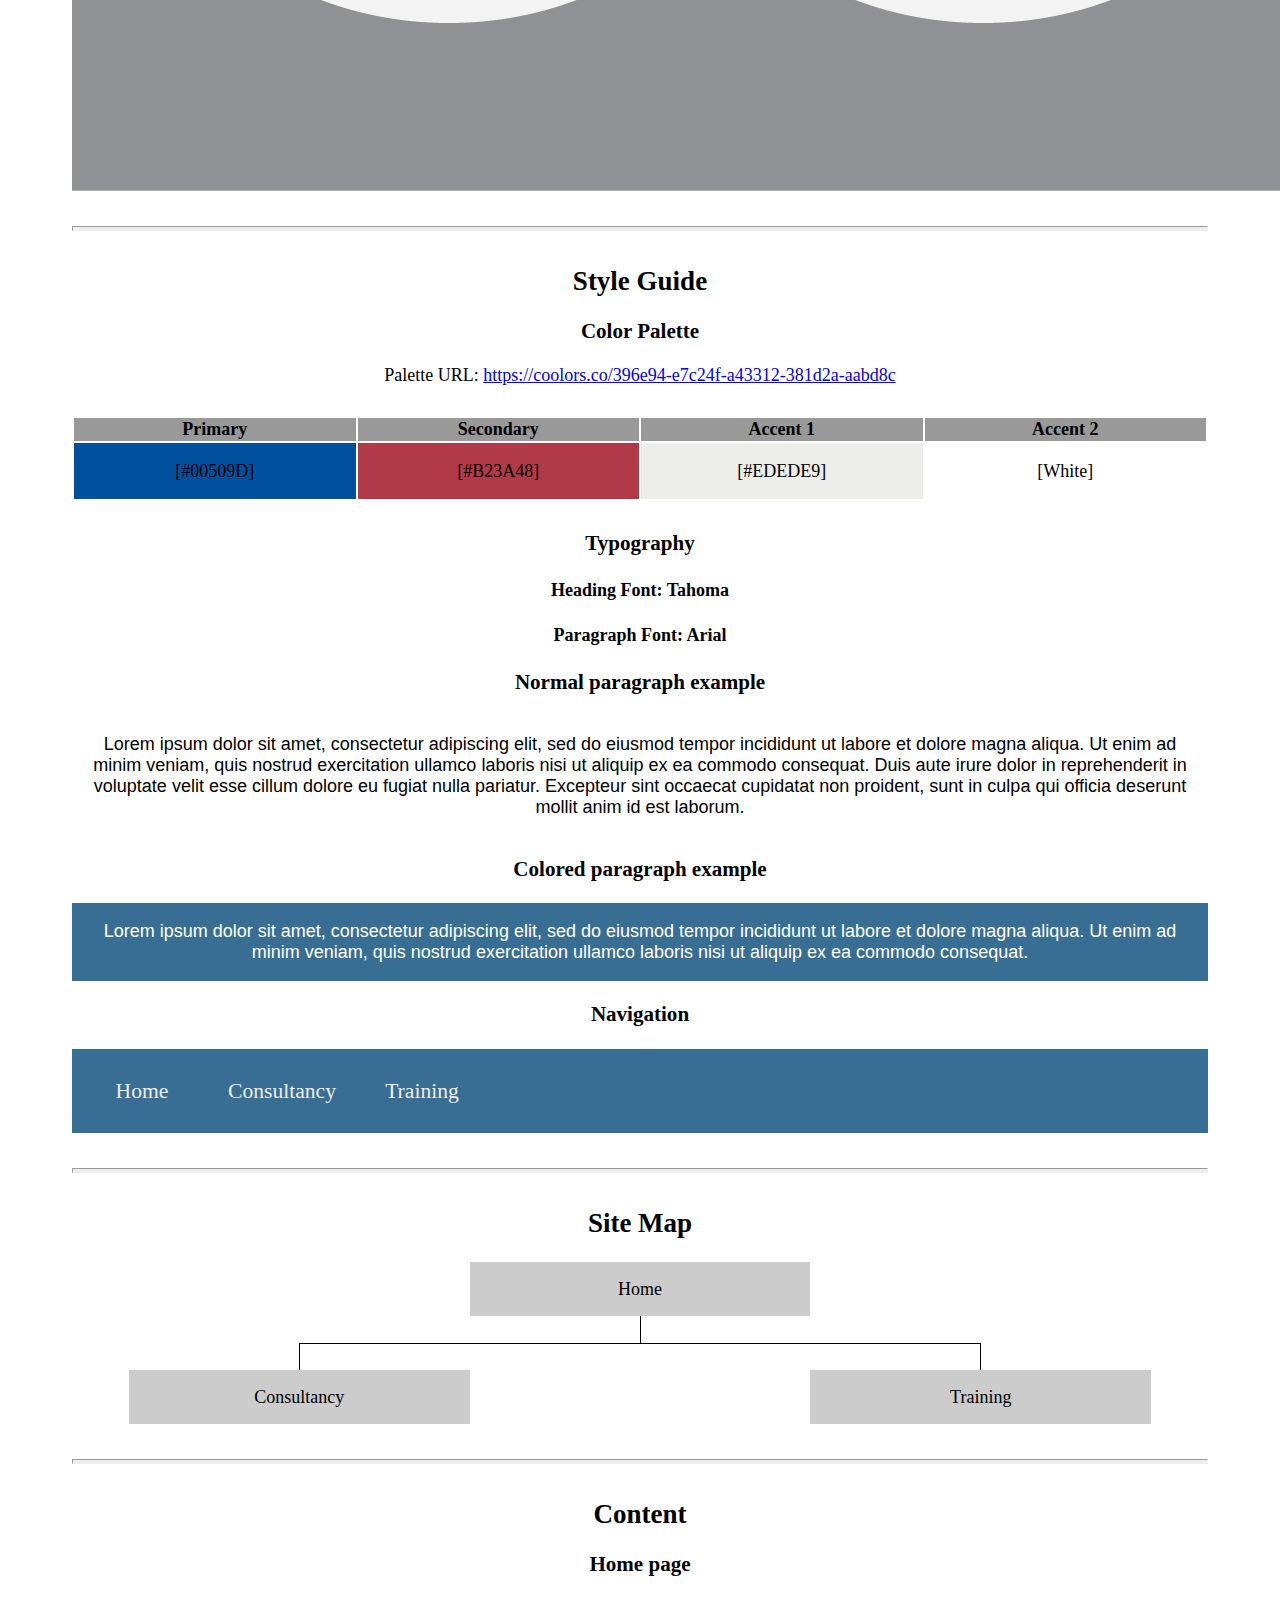
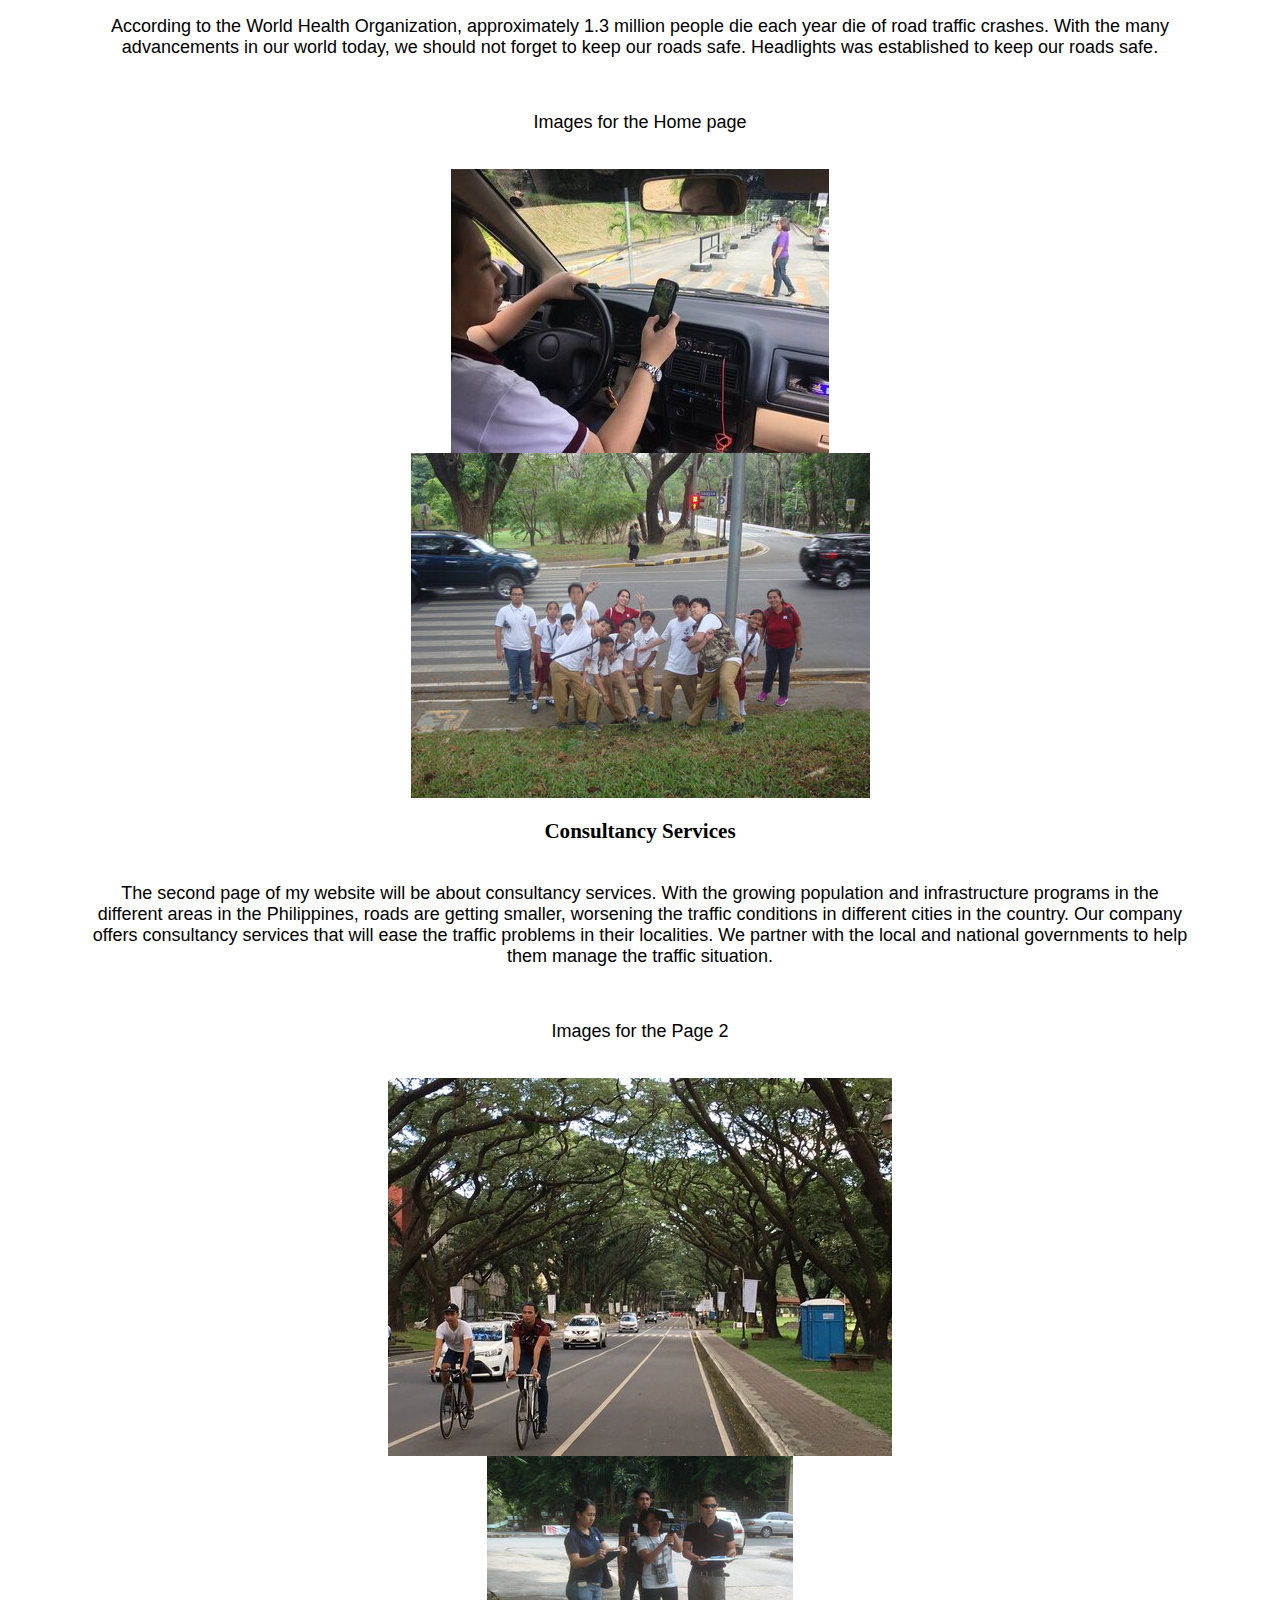
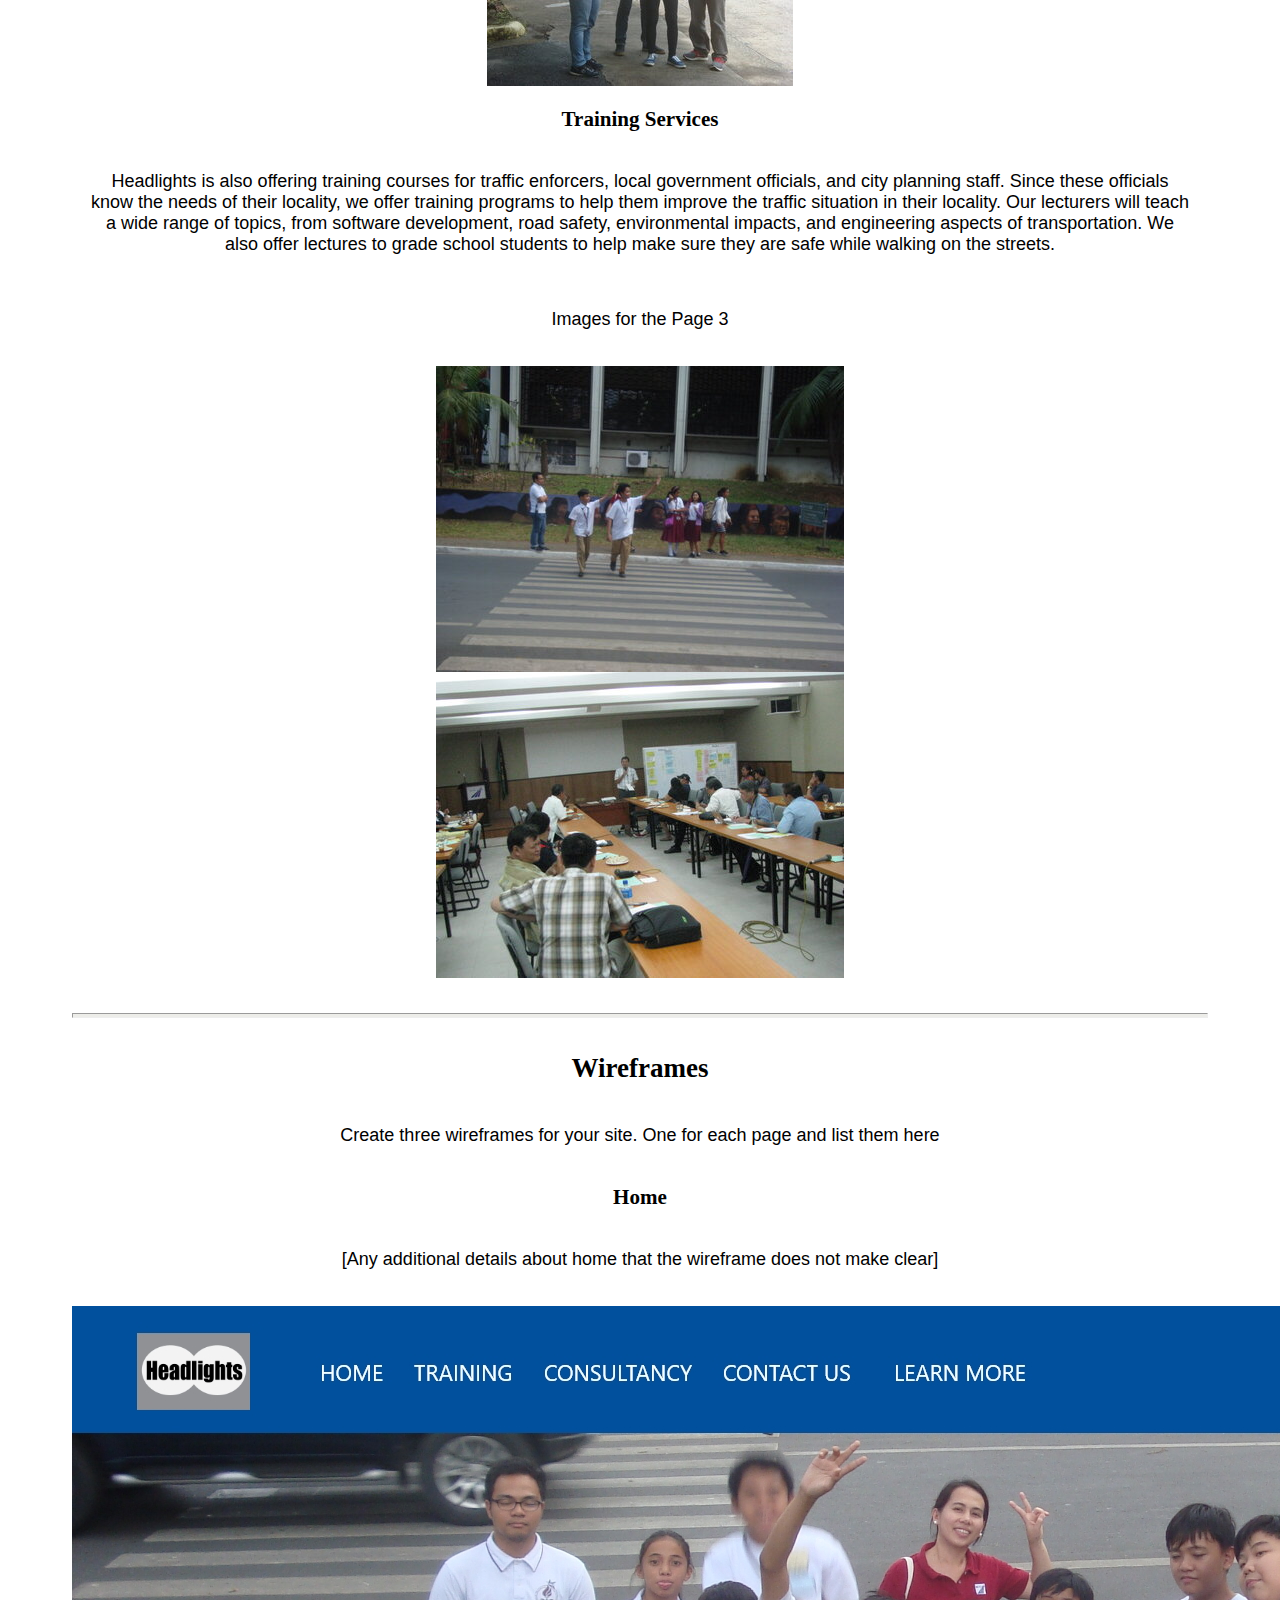
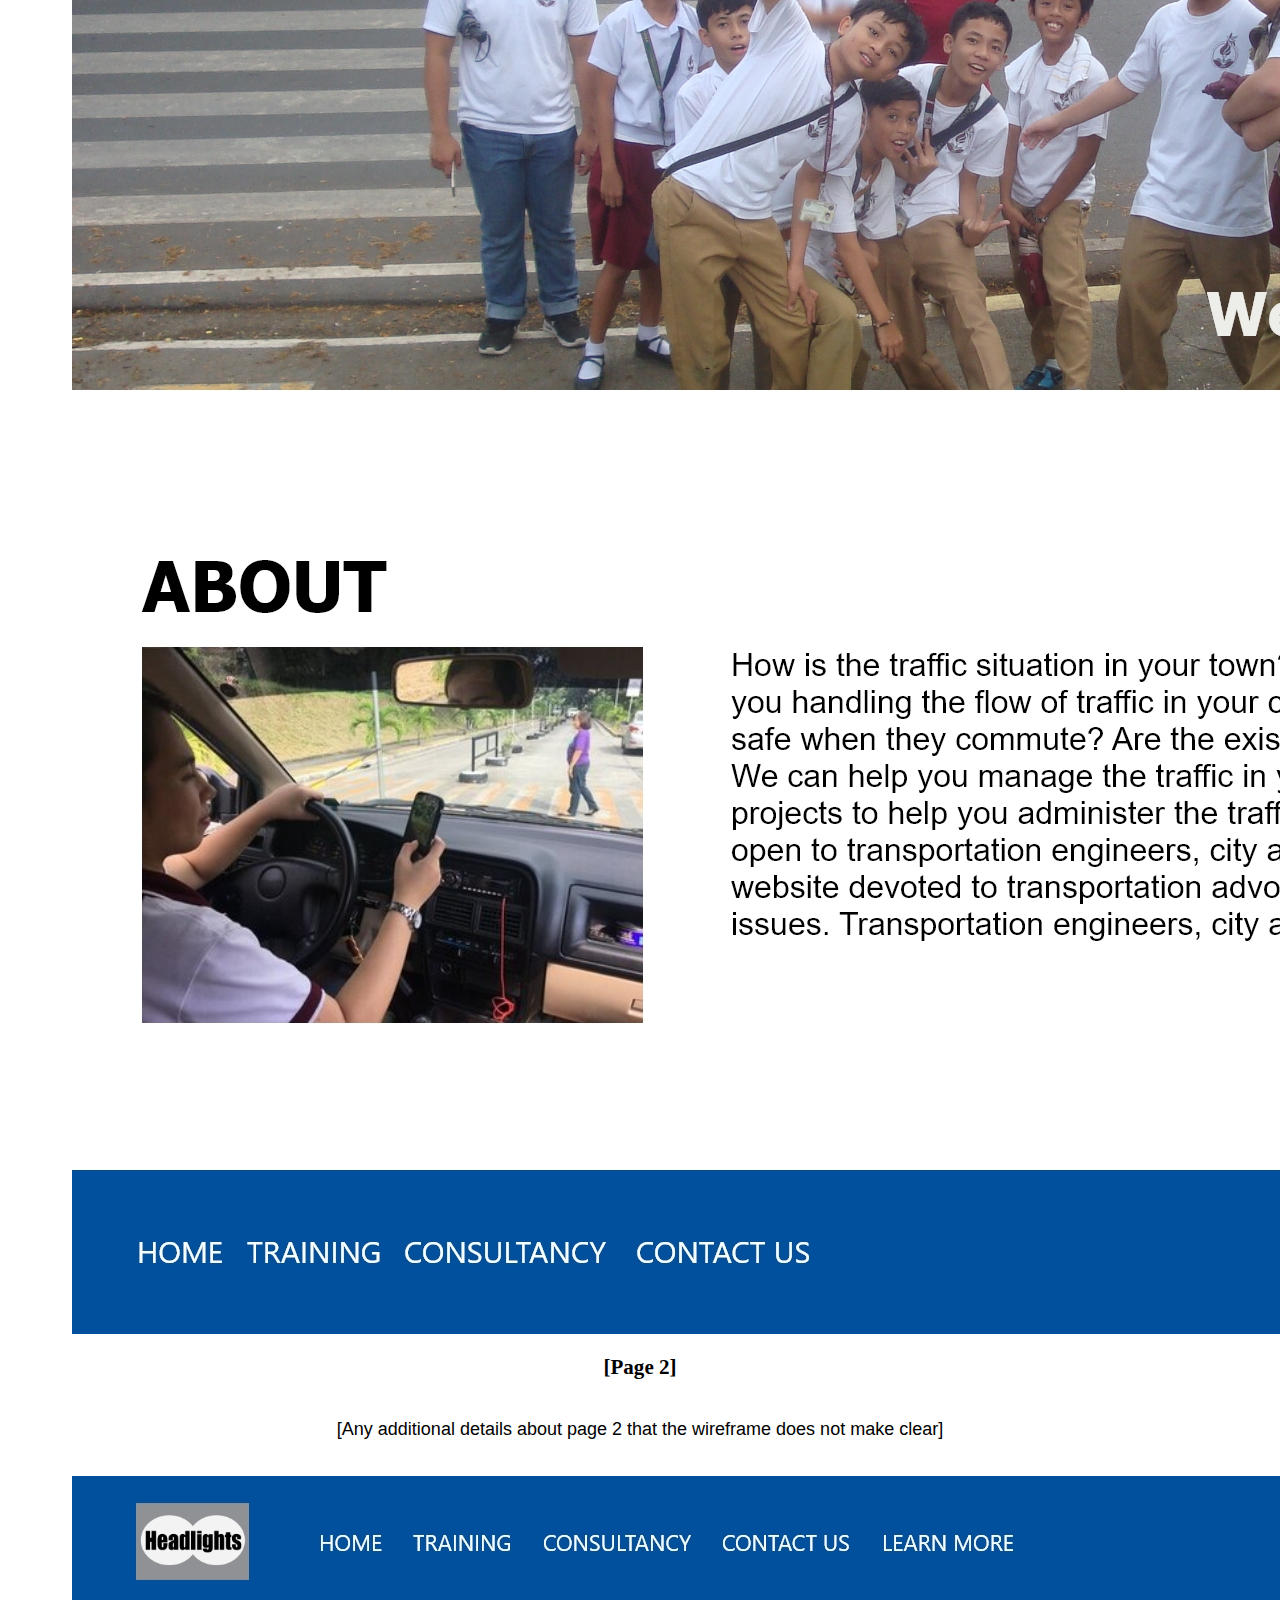
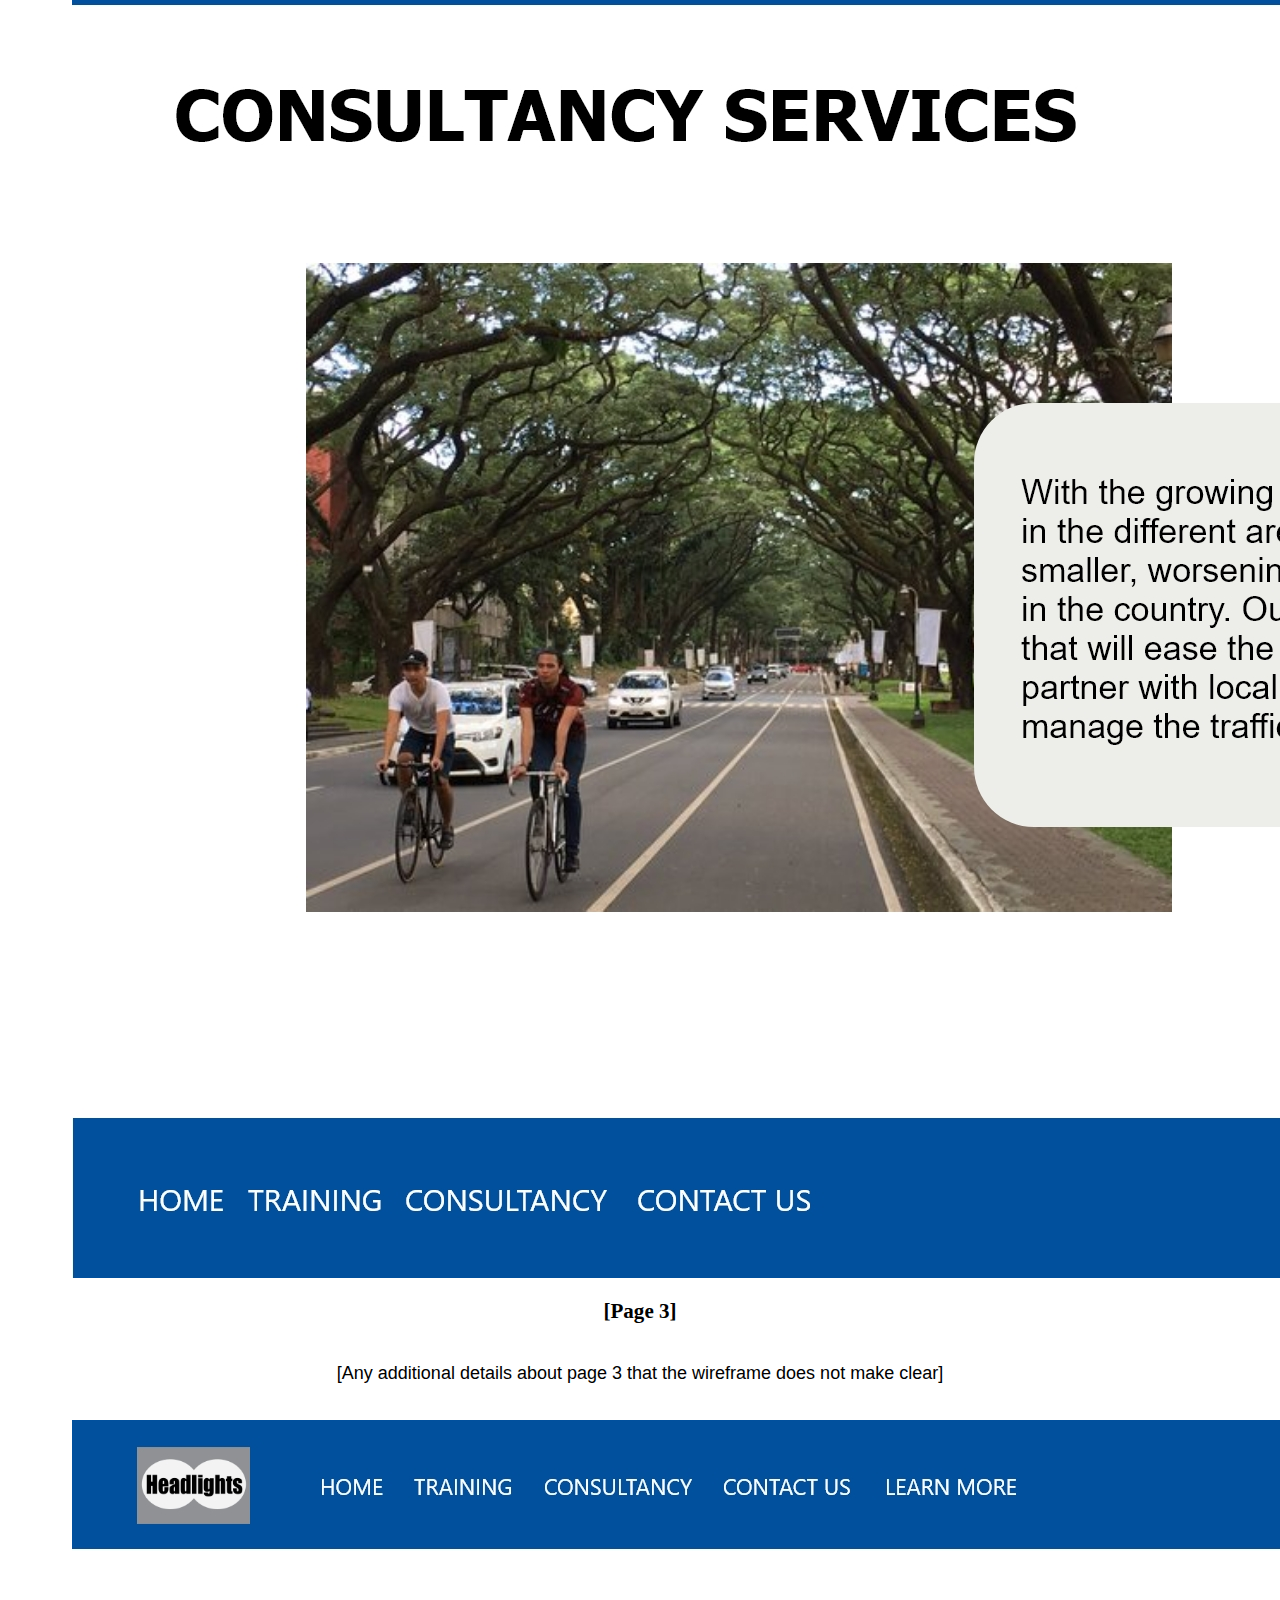
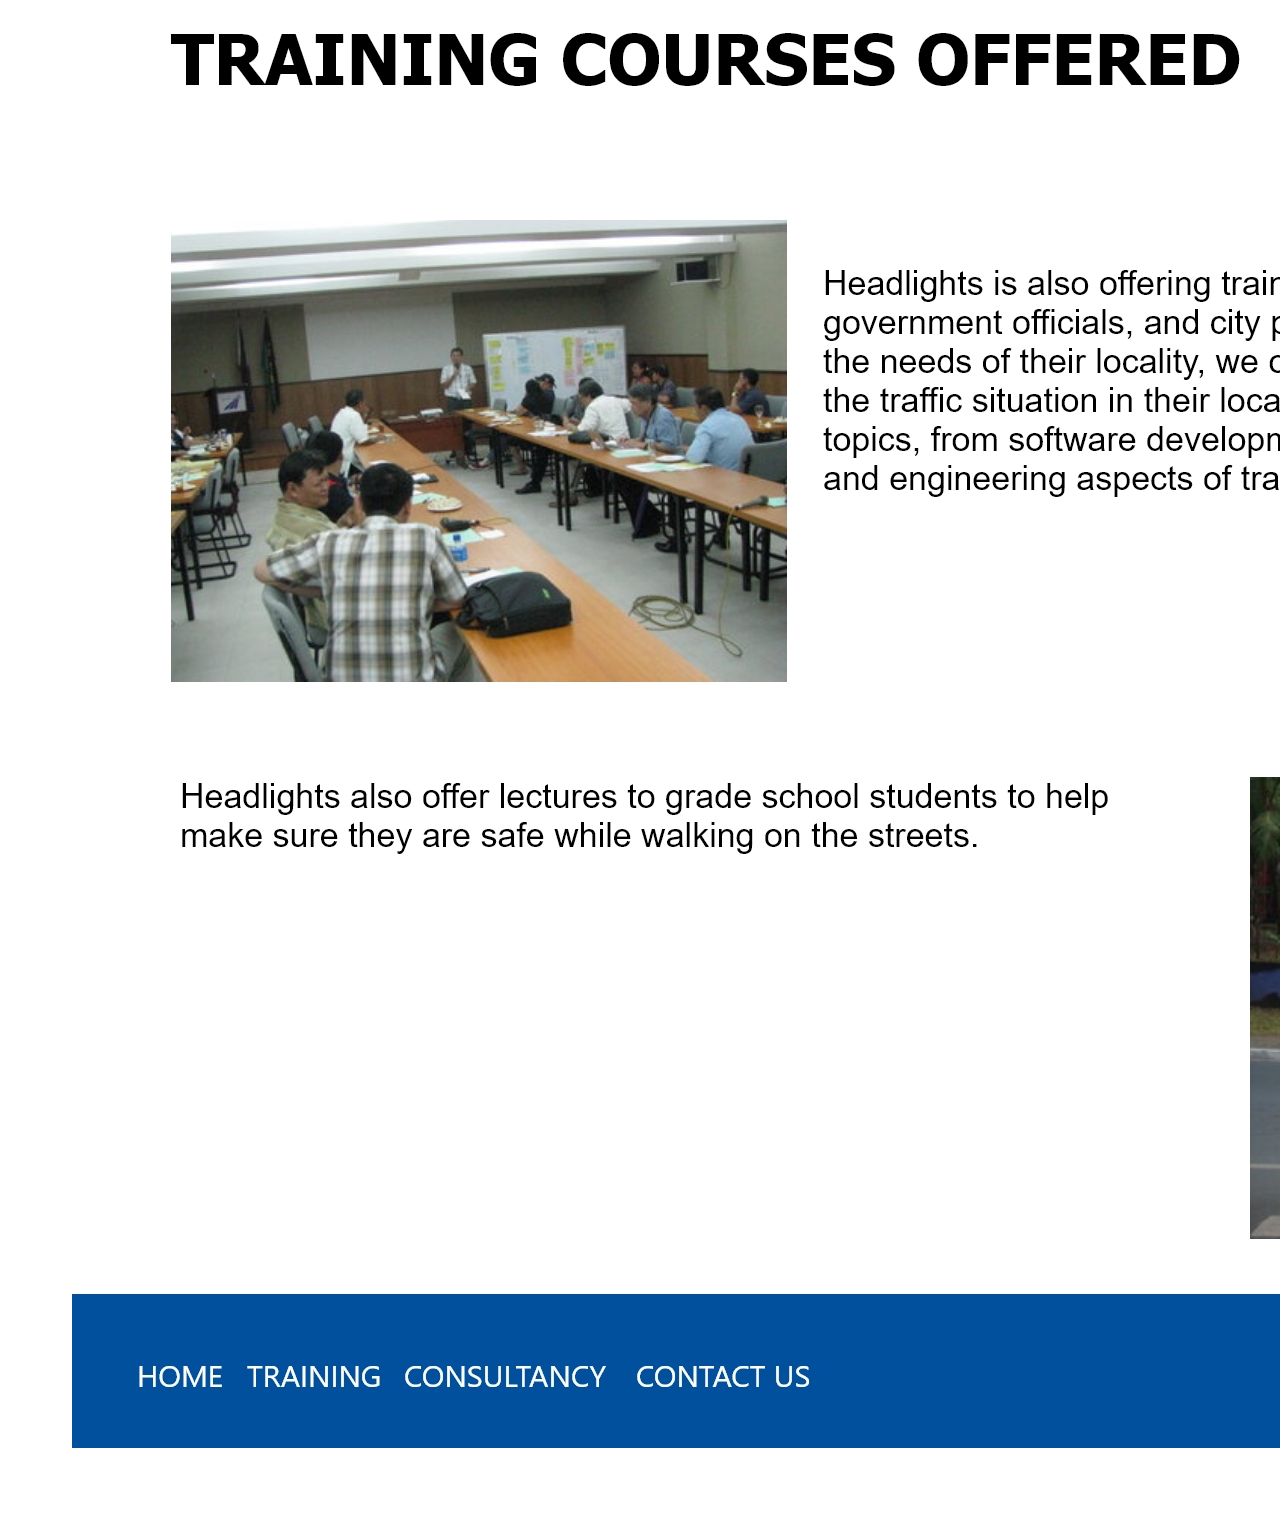
<file: finalproject/site-plan.html>
<!DOCTYPE html>
<html lang="en-us">
    
  <head>
    <meta charset="utf-8">
    <title>Site Plan</title>
    <link type="text/css" rel="stylesheet" href="styles/site-plan.css">
  </head>

  <body>
    <header>
      <h1>Headlights</h1>
      <h2>Bernadette Angeles</h2>
      <h2>WDD 130.28</h2>
      <!-- In the header above, add the name or your site, your name and class number. For example if you are in section 3 you would put WDD 130.03 -->
    </header>
    <main>

      <!-- ------------------------Steps 2-3------------------------------ -->
      <hr>
      <h2>Overview</h2>
      <h3>Purpose</h3>
      <p>What is the traffic situation in your town? With the boost in the economy, how are you handling the flow of traffic in your city? Do the people living in the area feel safe when they commute? Are the existing traffic laws still applicable in your town? We can help you manage the traffic in your city! We offer seminars and consultancy projects to help you administer the traffic situation in your locality. Our seminars are open to transportation engineers, city administrators, and traffic law enforcers. Visit our website to check more of our services!</p>  <!-- change this -->


      <h3>Audience</h3>
      <p>This website devoted to transportation advocates. This site will help in transport-related issues. Transportation engineers, city administrators and law enforcers are invited to visit our site.  </p>  <!-- change this -->

      <hr>
      <h2>Branding</h2>
      <h3>Website Logo</h3>
      <!-- Replace this with some sort of logo for your site.  A logo can be as simple as the name of your site in a nice font :) -->
      <img src="image/logo.png" alt="Headlights">
      <hr>
      <h2>
        Style Guide
      </h2>

      <!-- ------------------------Steps 4-8------------------------------ -->

      <h3>
        Color Palette
      </h3>
      <!--  The colors you choose for a website are one of the most important decisions you will make. Follow the instructions on the activity in iLearn then return and replace the color codes below with the hex color codes (the 6 digit numbers that show at the bottom of each color) for the colors you have chosen below.  You should have at least 2 colors but do not have to fill in all 4 if you do not need them.  -->

      <!-- Copy and paste the URL to your finished palette below Make sure to paste it into both spots -->
      Palette URL: <a href="https://coolors.co/396e94-e7c24f-a43312-381d2a-aabd8c" target="_blank">https://coolors.co/396e94-e7c24f-a43312-381d2a-aabd8c</a>


      <table class="colors">
        <tr><th>Primary</th><th>Secondary</th><th>Accent 1</th><th>Accent 2</th></tr>
        <!-- Replace the numbers in the boxes below with your hex color codes. Then switch to the site-plan.css file and change your colors there as well. -->
        <tr><td class="primary">[#00509D]</td><td class="secondary">[#B23A48]</td><td class="accent1">[#EDEDE9]</td><td class="accent2">[White]</td></tr>
      </table>

      <!-- ------------------------Step 9------------------------------ -->

      <h3>
        Typography
      </h3>
      <!-- Choose a font for your paragraphs (body copy) and headlines. What font(s) have you chosen? Why did you choose what you did?  Make sure to review the list of web safe fonts at W3Schools.org as a starting point.  Think also about which of your colors above you might use for background and font colors. -->

      <h4>
        Heading Font: Tahoma  <!-- change this -->
      </h4>
      <h4>
        Paragraph Font: Arial  <!-- change this -->
      </h4>
      <h3>
        Normal paragraph example
      </h3>
      <p>
        Lorem ipsum dolor sit amet, consectetur adipiscing elit, sed do eiusmod tempor incididunt ut labore et dolore magna aliqua. Ut enim ad minim veniam, quis nostrud exercitation ullamco laboris nisi ut aliquip ex ea commodo consequat. Duis aute irure dolor in reprehenderit in voluptate velit esse cillum dolore eu fugiat nulla pariatur. Excepteur sint occaecat cupidatat non proident, sunt in culpa qui officia deserunt mollit anim id est laborum.
      </p>
      <h3>
        Colored paragraph example
      </h3>
      <p class="colored">
        Lorem ipsum dolor sit amet, consectetur adipiscing elit, sed do eiusmod tempor incididunt ut labore et dolore magna aliqua. Ut enim ad minim veniam, quis nostrud exercitation ullamco laboris nisi ut aliquip ex ea commodo consequat. 
      </p>

      <!-- ------------------------Step 10------------------------------ -->

      <h3>
        Navigation
      </h3>
      <!-- Think about how you want your navigation bar to look. In the site-plan.css file change the colors to your colors to get the look you desire. --> 
      <nav>
        <a href="#">Home</a>
        <a href="#">Consultancy</a>
        <a href="#">Training</a>
      </nav>
      <hr>
      <h2>
        Site Map
      </h2>
      <div class="sitemap">
        <div class="sm-home">
          Home
        </div>
        <div class="sm-page2">
          Consultancy <!-- change this -->
        </div>
        <div class="sm-page3">
          Training  <!-- change this -->
        </div>

        <div class="top">
          &nbsp;
        </div>
        <div class="left">
          &nbsp;
        </div>
        <div class="right">
          &nbsp;
        </div>

      </div>

      <!-- --------Content Section -------------- -->
      <hr>
      <h2>
        Content
      </h2>
      <h3>Home page</h3>
      <p>
        According to the World Health Organization, approximately 1.3 million people die each year die of road traffic crashes. With the many advancements in our world today, we should not forget to keep our roads safe. Headlights was established to keep our roads safe.
      </p>
      <p>Images for the Home page</p>
        <img src="image/rsz_1rsz_1rsz_img_0398.jpg" alt="image for homepage">
        <img src="image/rsz_3rsz_1rsz_1rsz_2dsc02270.jpg" alt="image for homepage">

      </ul>
      <h3>Consultancy Services</h3>
      <p>
        The second page of my website will be about consultancy services. With the growing population and infrastructure programs in the different areas in the Philippines, roads are getting smaller, worsening the traffic conditions in different cities in the country. Our company offers consultancy services that will ease the traffic problems in their localities. We partner with the local and national governments to help them manage the traffic situation.
      </p>
      <p>Images for the Page 2</p>
        <img src="image/rsz_248362667_2208313062717270_8672772047144747008_n.jpg" alt="image for page">
        <img src="image/rsz_1rsz_1rsz_1rsz_dsc06645.jpg" alt="image for page">

      </ul>
      <h3>Training Services</h3>
      <p>
        Headlights is also offering training courses for traffic enforcers, local government officials, and city planning staff. Since these officials know the needs of their locality, we offer training programs to help them improve the traffic situation in their locality. Our lecturers will teach a wide range of topics, from software development, road safety, environmental impacts, and engineering aspects of transportation. We also offer lectures to grade school students to help make sure they are safe while walking on the streets.
      </p>
      <p>Images for the Page 3</p>
        <img src="image/rsz_1rsz_rsz_1dsc02239.jpg" alt="image for page3">
        <img src="image/rsz_1rsz_img_0357.jpg" alt="image for page3">

      </ul>
      <hr>
      <h2>
        Wireframes
      </h2>
      <p>
        Create three wireframes for your site. One for each page and list them here</p>

      <h3>Home</h3>
      <p>         
        [Any additional details about home that the wireframe does not make clear]
      </p>
      <img src="image/Homepage.jpg" alt="home page wireframe">

      <h3>[Page 2]</h3>
      <p>         
        [Any additional details about page 2 that the wireframe does not make clear]
      </p>
      <img src="image/Consultancy.jpg" alt="page 2 wireframe">

      <h3>[Page 3]</h3>
      <p>         
        [Any additional details about page 3 that the wireframe does not make clear]
      </p>
      <img src="image/Training.jpg" alt="page 3 wireframe">
    </main>
  </body>

</html>
</file>
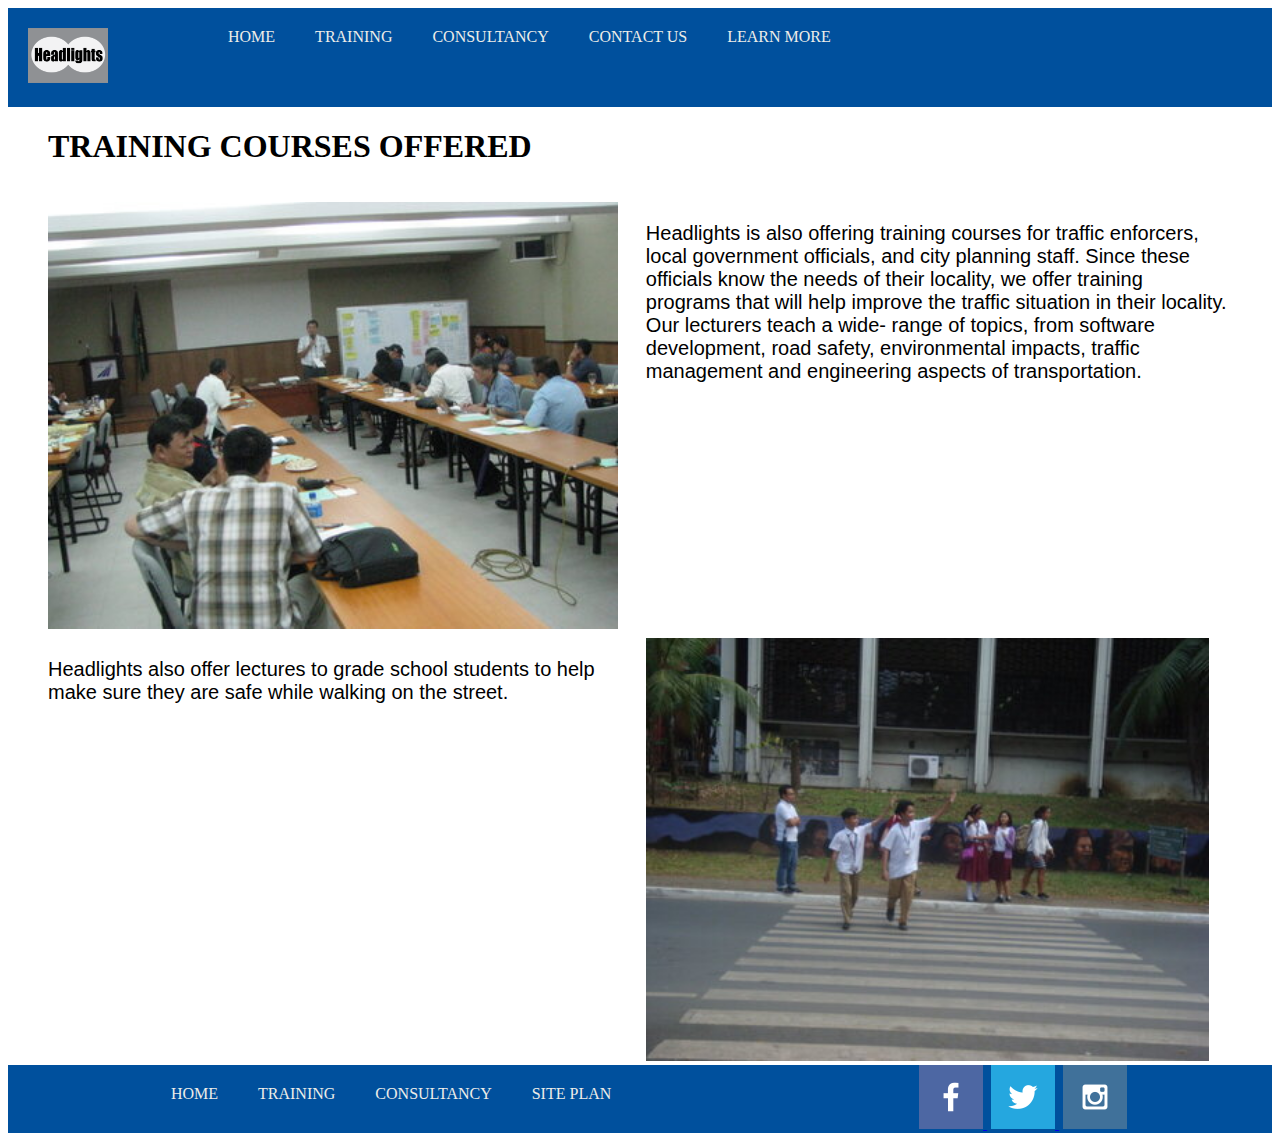
<file: finalproject/training.html>
<!DOCTYPE html>
<html lang="en">
<head>
    <meta charset="UTF-8">
    <meta http-equiv="X-UA-Compatible" content="IE=edge">
    <meta name="viewport" content="width=device-width, initial-scale=1.0">
    <title>Headlights</title>

    <link rel="stylesheet" href="styles/styles.css">

</head>
<body>
    <header>
        <a id="logo_link" href="index.html">
            <img class="logo" src="image/logo.png" alt="Headlights Logo">
        </a>
        <nav>
            <a href="index.html">HOME</a>
            <a href="training.html">TRAINING</a>
            <a href="consultancy.html">CONSULTANCY</a>
            <a href="#">CONTACT US</a>
            <a href="#">LEARN MORE</a>
        </nav>
    </header>
    <div id="training-title">
        <h1>TRAINING COURSES OFFERED</h1>
    </div>   
    <main class="training-content">
    <div id="training-adults">
        <img id="training-img1" src="image/rsz_1rsz_img_0357.jpg" alt="training1">
    </div>
    <div id="adult-msg">
        <p>Headlights is also offering training courses for traffic enforcers,
            local government officials, and city planning staff. Since these officials
            know the needs of their locality, we offer training programs that will help
            improve the traffic situation in their locality. Our lecturers teach a wide-
            range of topics, from software development, road safety, environmental
            impacts, traffic management and engineering aspects of transportation.
        </p>
    </div>
    <div id="training-kids">
        <img id="training-img2" src="image/rsz_1rsz_rsz_1dsc02239.jpg" alt="training2">
    </div>
    <div id="kids-msg">
        <p>Headlights also offer lectures to grade school students to help make sure they are safe while walking on the street.</p>
    </div>
    </main>   
   <footer>
        <nav>
            <a href="index.html">HOME</a>
            <a href="training.html">TRAINING</a>
            <a href="consultancy.html">CONSULTANCY</a>
            <a href="site-plan.html">SITE PLAN</a>
        </nav>
        <div class="social">
            <a href="https://facebook.com" target="_blank">
                <img src="image/facebook.png" alt="fb icon">
            </a>
            <a href="https://twitter.com" target="_blank">
                <img src="image/twitter.png" alt="twitter icon">
            </a>
            <a href="https://instagram.com" target="_blank">
                <img src="image/instagram.png" alt="instagram icon">
            </a>
        </div>
   </footer>
</body>
</html>
</file>
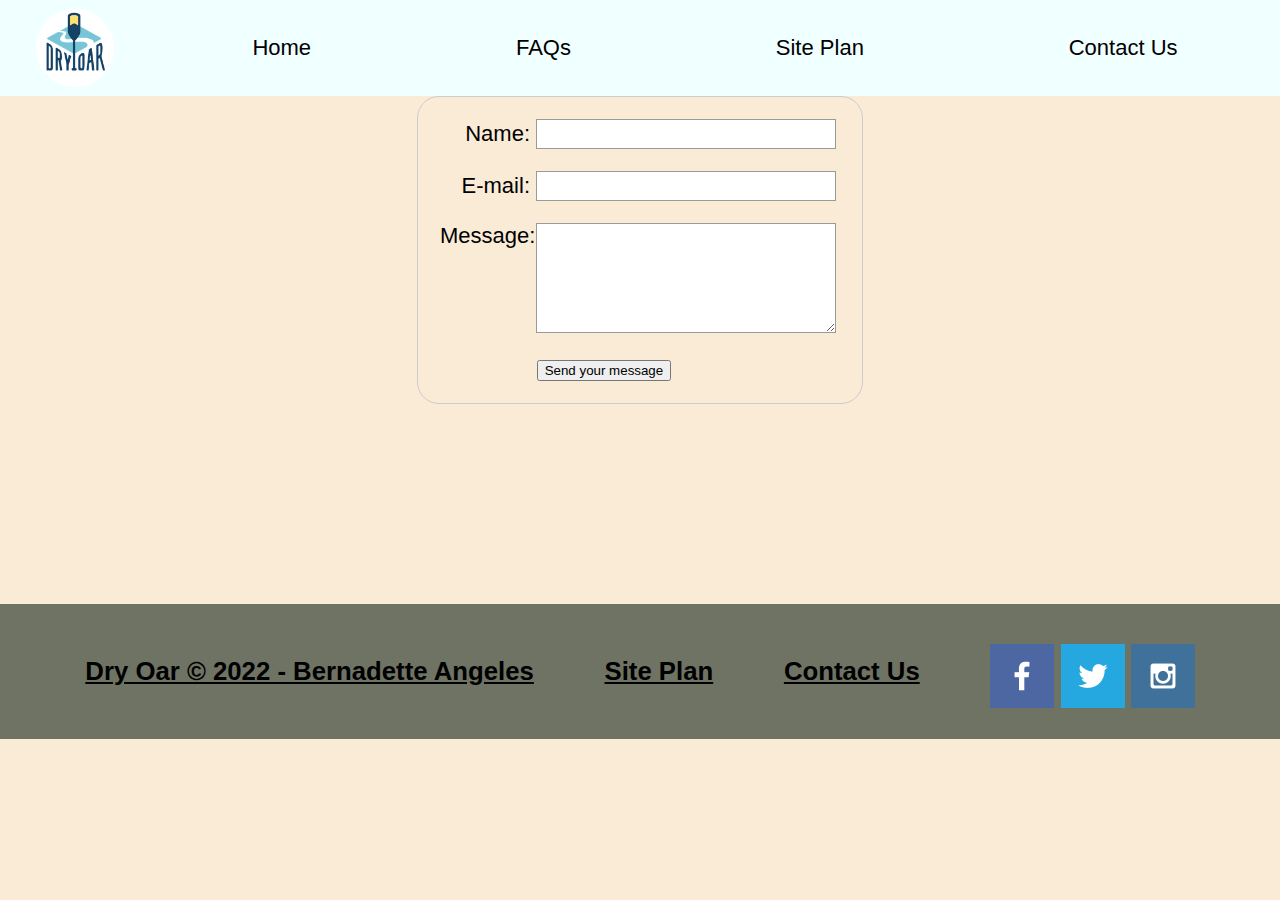
<file: wwr/contactus.html>
<!DOCTYPE html>
<html lang="en">

<head>
    <meta charset="UTF-8">
    <meta http-equiv="X-UA-Compatible" content="IE=edge">
    <meta name="viewport" content="width=device-width, initial-scale=1.0">
    <title>Contact Us</title>

    <link rel="stylesheet" href="styles/style.css">
    
</head> 
<body>
    <div id="content">
        <header>
            <a id="logo_link" href="index.html">
                <img class="logo" src="images/logo.png" alt="Dry Oar Logo">
            </a>
            <nav>
                <a href="index.html">Home</a>
                <a href="faq.html">FAQs</a>
                <a href="site-plan-rafting.html">Site Plan</a>
                <a href="contactus.html">Contact Us</a>
            </nav>
        </header>
    <main>
        <form action="/my-handling-form-page"
        method="post">
        <div id="feedback"></div>
        <ul>
            <li>
                <label for="name">Name:</label>
                <input type="text" id="name"
        name="user_name">        
            </li>
            <li>
                <label for="mail">E-mail:</label>
                <input type="email" id="mail"
        name="user_email">
            </li>
            <li>
                <label for="msg">Message:</label>
                <textarea id="msg" name="user_message">
        </textarea>
            </li>
            <li class="button">
                <button type="submit">Send your message</button>
            </li>
        </ul>
        </form>
    </main>   
        <footer>
            <h3>Dry Oar &copy; 2022 - Bernadette Angeles</h3>
            <h3><a href="site-plan-rafting.html">Site Plan</a></h3>
            <h3><a href="contactus.html">Contact Us</a></h3>
            <div class="social">
                <a href="https://facebook.com" target="_blank">
                    <img src="images/facebook.png" alt="fb icon">
                </a>
                <a href="https://twitter.com" target="_blank">
                    <img src="images/twitter.png" alt="twitter icon">
                </a>
                <a href="https://instagram.com" target="_blank">
                    <img src="images/instagram.png" alt="instagram icon">
                </a>
            </div>
        </footer>
     </div>
     <script>
        // get the feedback div element so we can do something with it.
        const feedbackElement = document.getElementById('feedback');
        // get the form so we can read what was entered in it.
        const formElement = document.forms[0];
        // add a 'listener' to wait for a submission of our form. When that happens run the code below.
        formElement.addEventListener('submit', function(e) {
            // stop the form from doing the default action.
            e.preventDefault();
            // set the contents of our feedback element to a message letting the user know the form was submitted successfully. Notice that we pull the name that was entered in the form to personalize the message!
            feedbackElement.innerHTML = 'Hello '+ formElement.user_name.value +'! Thank you for your message. We will get back with you as soon as possible!';
            // make the feedback element visible.
            feedbackElement.style.display = "block";
            // add a class to move everything down so our message doesn't cover it.
            document.body.classList.toggle('moveDown');
        });
    </script>
    </body>

</html>
</file>
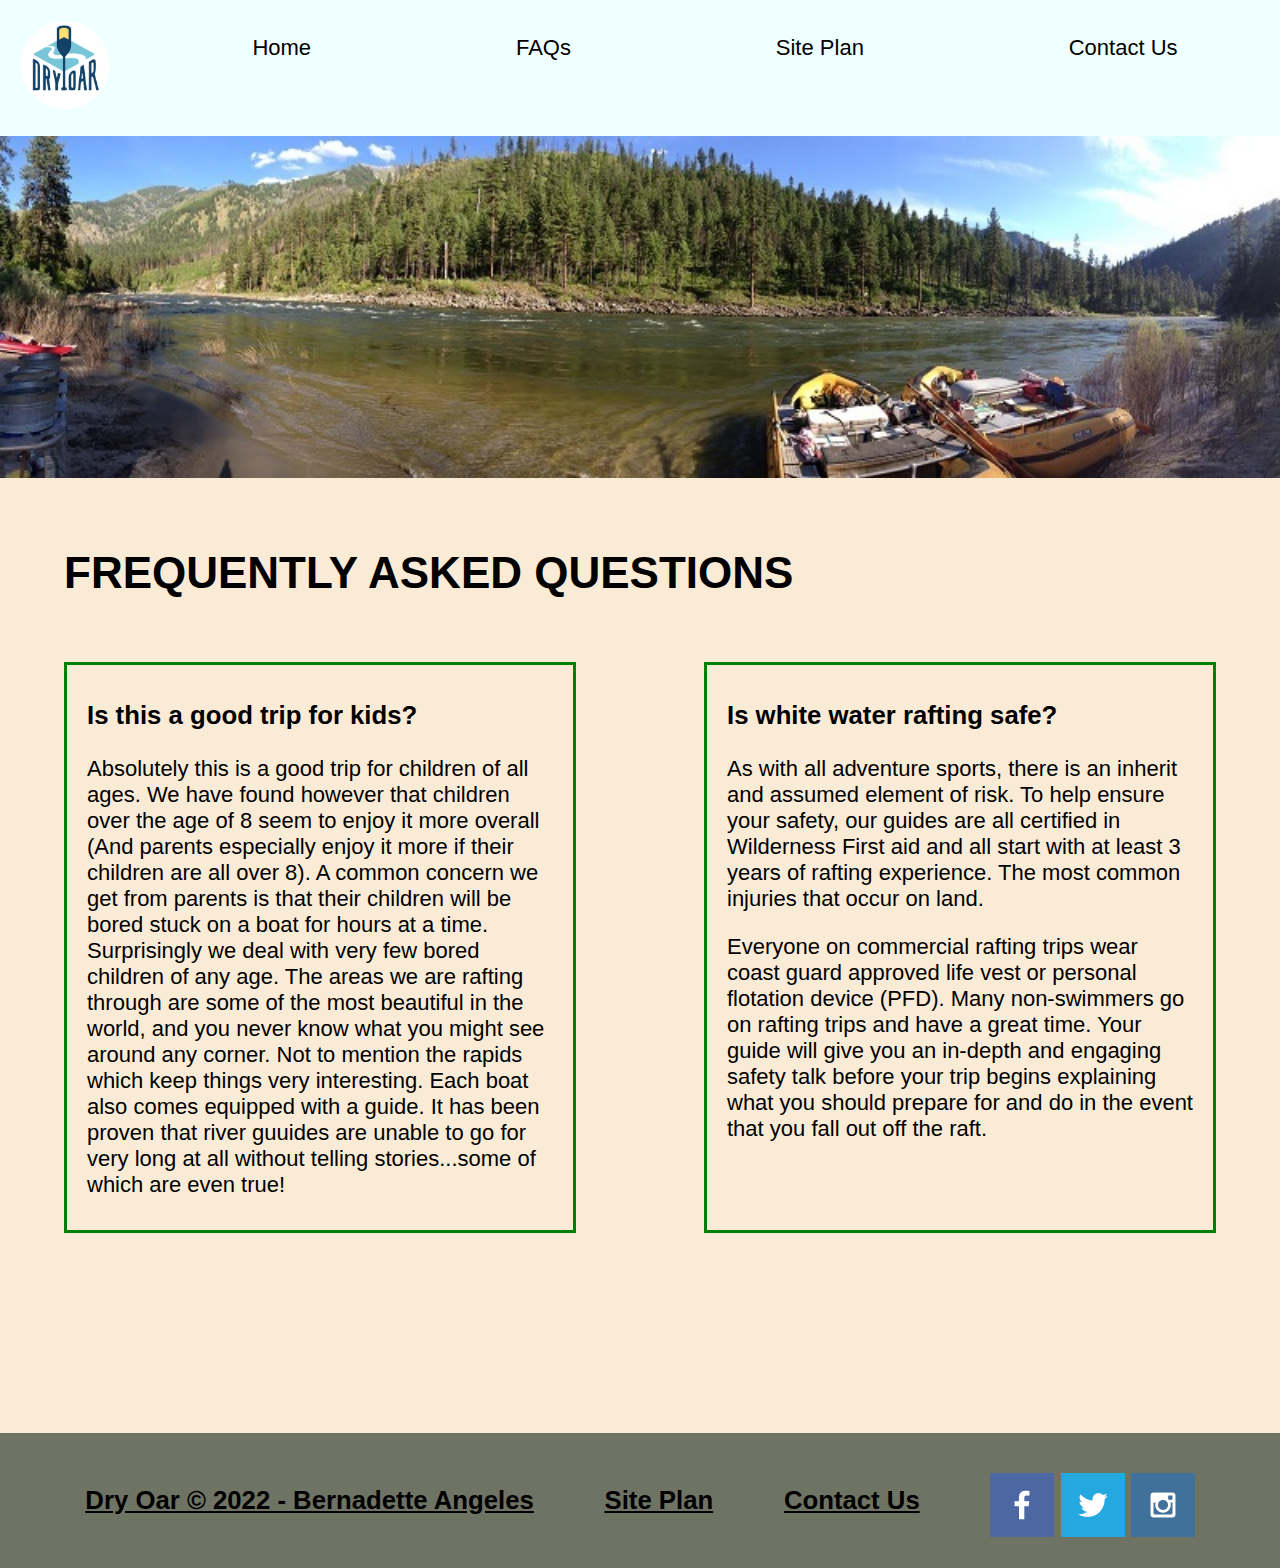
<file: wwr/faq.html>
<!DOCTYPE html>
<html lang="en">
<head>
    <meta charset="UTF-8">
    <meta http-equiv="X-UA-Compatible" content="IE=edge">
    <meta name="viewport" content="width=device-width, initial-scale=1.0">
    <title>Frequently Asked Questions | Dry Oar Boating</title>

        <link rel="stylesheet" href="styles/style.css">
</head>
<body>
    <div id="child-content">
        <header>
            <a id="logo-img" href="index.html">
                <img class="img" src="images/logo.png" alt="Dry Oar Logo">
            </a>
            <nav>
                <a href="index.html">Home</a>
                <a href="faq.html">FAQs</a>
                <a href="site-plan-rafting.html">Site Plan</a>
                <a href="contactus.html">Contact Us</a>
            </nav>
        </header>
        <div id="nature">
            <div id="nature-box">
                <img id="nature-img" src="images/river-wide.jpg" alt="riverwide image">
            </div>
        </div>
   </div>
   <div id="title">
        <h1>FREQUENTLY ASKED QUESTIONS</h1>
   </div>
   
   <main class="faq-content">
            <section class="faq1">
            <h3>Is this a good trip for kids?</h3>
            <p>Absolutely this is a good trip for children of all ages. We have found however that children over the age of 8 seem to enjoy it more overall (And parents especially enjoy it more if their children are all over 8). A common concern we get from parents is that their children will be bored stuck on a boat for hours at a time. Surprisingly we deal with very few bored children of any age. The areas we are rafting through are some of the most beautiful in the world, and you never know what you might see around any corner. Not to mention the rapids which keep things very interesting. Each boat also comes equipped with a guide. It has been proven that river guuides are unable to go for very long at all without telling stories...some of which are even true!</p>
        </section>
        <section class="faq2">
            <h3>Is white water rafting safe?</h3>
            <p>As with all adventure sports, there is an inherit and assumed element of risk. To help ensure your safety, our guides are all certified in Wilderness First aid and all start with at least 3 years of rafting experience. The most common injuries that occur on land.</p>
            <p>Everyone on commercial rafting trips wear coast guard approved life vest or personal flotation device (PFD). Many non-swimmers go on rafting trips and have a great time. Your guide will give you an in-depth and engaging safety talk before your trip begins explaining what you should prepare for and do in the event that you fall out off the raft.</p>
        </section>

   </main>
   <footer>
    <h3>Dry Oar &copy; 2022 - Bernadette Angeles</h3>
    <h3><a href="site-plan-rafting.html">Site Plan</a></h3>
    <h3><a href="contactus.html">Contact Us</a></h3>
    <div class="social">
        <a href="https://facebook.com" target="_blank">
            <img src="images/facebook.png" alt="fb icon">
        </a>
        <a href="https://twitter.com" target="_blank">
            <img src="images/twitter.png" alt="twitter icon">
        </a>
        <a href="https://instagram.com" target="_blank">
            <img src="images/instagram.png" alt="instagram icon">
        </a>
    </div>
</footer>

</body>
</html>
</file>
<file: finalproject/styles/styles.css>
.logo {
    width: 80px;
    padding: 20px;
}

header {
    display: grid;
    grid-template-columns: 200px 1fr;
    background-color: #00509D;
}

nav a {
    color: #EDEDE9;
    text-decoration: none;
    padding:20px;
    font-family: Segoe UI;
    font-size: 1em;
}

nav {
    display: flex;
}

h2 {
    font-family: Tahoma;
    padding-top: 10%;
    font-weight: 1000%;
    padding-left: 30px;
}

#main #about-text p{
    grid-column: 2/3;
    font-size: 1em;
    padding-right: 30px;
}
footer {
    display: flex;
    justify-content: space-around;
    background-color: #00509D;
}

p {
    font-family: Arial;
}


#fullwidth {
    display: flex;
    flex-direction: row;    
}

#fullwidth #fullwidth-box img{
    position: absolute;
    width: 100%
    
}

#fullwidth #fullwidth-slogan {
    margin-left: 900px;
    margin-top: 300px;
}

#fullwidth #fullwidth-slogan h1 {
    position: absolute;
    z-index: 1;
    text-align: right;
    color: #edede9;
    padding: 10px;
    font-family: Tahoma;
    font-size: 3em;   
}

.about-text {
    grid-column: 2/3;
}



/* Main */


main{
    margin: 37px 0 0 0;
}

#fullwidth-slogan h1{
    text-align: right;
    color: #edede9;
    padding: 50px;
    font-family: Arial;
}

#training-title h1 {
    font-family: Tahoma;
    padding-left: 40px;
}

.training-content {
    display: grid;
    grid-template-columns: auto auto;
    grid-gap: 5px;
}

#training-img1 {
    grid-column: 1/2;
    padding-left: 40px;
    width: 90%;
}

#adult-msg p {
    grid-column: 2/3;
    font-family: Arial;
    font-size: 20px;
    padding-right: 40px;
}

#kids-msg {
    grid-column: 1/2;
    grid-row: 2/3;
    font-size: 20px;
    padding-right: 40px;
    padding-left: 40px;
}

#training-kids {
    grid-column: 2/3;
    grid-row: 2/3;
}

#training-img2 {
    grid-column: 2/3;
    padding-right: 40px;
    width: 90%;
}

#button-box1 a {
    grid-column: 2/3;
}

.content a {
    display: flex;
    justify-content: space-around;
}

#consult-img {
    width: 60%;
    padding-left: 40px;
    grid-column: 1/2;
    position: relative;
}

#consult-msg {
    position: absolute;
    top: 300px;
    width: 499px;
    right: 130px;
}

#consultancy-title h1{
    font-family: tahoma;
    padding-left: 40px; 
}

#consult-msg p {
    border: 1px solid black;
    background-color: #EDEDE9;
    border-radius: 5px;
    padding: 20px;
}

.social a {
    padding: 2px;
}

.learn1{
    background-color: whitesmoke;
    color: black;
    text-decoration: none;
    padding: 15px 30px;
    border-radius: 5px;
}

#main {
    display: grid;
    grid-template-columns: 1fr 2fr;
}

#about-img {
    padding-left: 30px;
}

.about{
    padding-bottom: 30px;
    padding-top: 70px;
}
</file>
<file: practice/styles/styles.css>
body {
  font-family: "Lato", sans-serif;
}

.sidenav {
  height: 100%;
  width: 180px;
  position: fixed;
  z-index: 1;
  top: 0;
  left: 0;
  background-color: #111;
  overflow-x: hidden;
  padding-top: 50px;
}

.sidenav a {
  padding: 6px 8px 6px 16px;
  text-decoration: none;
  font-size: 25px;
  color: #818181;
  display: block;
}

.sidenav a:hover {
  color: #f1f1f1;
}

.main {
  margin-left: 160px; /* Same as the width of the sidenav */
  font-size: 28px; /* Increased text to enable scrolling */
  padding: 0px 10px;
}

.main h2 {
  padding: 20px;
}

.main p {
  padding-left: 20px;
}

@media screen and (max-height: 450px) {
  .sidenav {padding-top: 15px;}
  .sidenav a {font-size: 18px;}
}
</file>
<file: wwr/styles/style.css>
body {
    font-family: "Trebuchet MS", Arial, sans-serif;
    font-size: 22px;
    padding: 0;
    margin: 0;
    background-color: antiquewhite;
}

.home-title {
    font-size: 2em;
}

.book, .join {
    font-size: 18px;
    padding: 15px 30px;
}

.msg p {
    font-size: .8em;
}

h2 {
    font-family: 'Segoe UI', Tahoma, Geneva, Verdana, sans-serif;
    margin: 0;
}

.msg {
    line-height: 1.5em;
    background-color: #6f7364;
    padding: 35px;
    grid-column: 6/10;
    grid-row: 6/7;
    box-shadow: 5px 5px 10px #6f7364;
}

nav a {
    text-align: center;
    color: black;
    text-decoration: none;
    padding: 35px;
}

#hero-msg h1, #hero-msg h4 {
    text-align: center;
}

.button-box {
    text-align: center;
}

main section {
    text-align: center;
}

#background {
    height: 725px;
    background-color: blanchedalmond;
    grid-column: 1/11;
    grid-row: 4/9;
}

header {
    display: grid;
    grid-template-columns: 150px auto;
    background-color: azure;
}

nav a:hover {
    background-color: yellow;
    color: blue;
}

.book, .join {
    background-color: whitesmoke;
    color: black;
    text-decoration: none;
    margin-top: 50px;
    border-radius: 5px;
}

.book:hover, .join:hover {
    background-color: aqua;
    color: blanchedalmond;
}

footer {
    display: flex;
    justify-content: space-around;
    align-items: center;
    background-color: #6f7364;
    padding: 25px 50px;
    margin-top: 200px;
}

.home-title {
    color: antiquewhite;
    margin-top: 10px;
}

h4 {
    color: blue;
}

msg h2 {
    color: blue;
}
msg p {
    color: black;
    padding-bottom: 15px;
}

footer h3 {
    color: black;
    text-decoration: underline;
}

footer a {
    color: black;
    text-decoration: none;
}

.icon {
    width: 80px;
    padding-top: 10px;
}

.logo {
    width: 80px;
}

#hero-img {
    width: 100%;
}

a:hover {
    text-decoration: underline;
}

div {
    max-width: 1600px;
}

#logo_link {
    padding-top: 5px;
    justify-self: center;
    align-self: center;
}

.social img {
    padding-top: 15px;
}

.rivers-card, .camping-card, .rapids-card {
    margin: 200px 0;
}

.card-img {
    border: 10px solid #d9c2a3;
    transition: transform .5s;
    box-shadow: 5px 5px 10px #6f7364;
}

main section img {
    box-sizing: border-box;
}

nav {
    display: flex;
    justify-content: space-around;
}

#hero {
    display: grid;
    grid-template-columns: 1fr 3fr 1fr;
    margin-top: -100px;
}

#hero-box {
    grid-column: 1/4;
    grid-row: 1/3;
    z-index: -1;
}

#hero-msg h4 {
    color: white;
}

#hero-msg {
    grid-column: 2/3;
    grid-row: 1/2;
    margin-top: 100px;
}

.home-grid {
    display: grid;
    grid-template-columns: repeat(10, 1fr);
}

.card-img, .mountains {
    width: 100%;
}

.rivers-card {
    grid-column: 2/4;
    grid-row: 2/3;
}

.camping-card {
    grid-column: 5/7;
    grid-row: 2/3;
}

.rapids-card {
    grid-column: 8/10;
    grid-row: 2/3;
}

.mountains{
    width: 100%;
    grid-column: 2/7;
    grid-row: 5/8;
    box-shadow: 5px 5px 10px #6f7364;
}

.card-img:hover {
    opacity: .6;
    transform: scale(1.1);
}

#nature-img {
    width: 100%;
}

.class {
    padding: 20%;
    margin: 20%;
}

.img {
    width: 60%;
    padding: 20px;
}

.faq-content {
    display: grid;
    grid-template-columns: 1fr 1fr;
}

.faq1 {
    grid-column: 1/2;
    grid-row: 1/2;
    padding-left: 20px;
    padding-right: 20px;
    padding-top: 10px;
    padding-bottom: 10px;
    margin-left: 10%;
    margin-right: 10%;
    text-align: left;
    border: 3px solid green;
}

.faq2 {
    grid-column: 2/3;
    grid-row: 1/3;
    margin-left: 10%;
    margin-right: 10%;
    text-align: left;
    padding-left: 20px;
    padding-right: 20px;
    padding-top: 10px;
    padding-bottom: 10px;
    border: 3px solid green;
}

form {
    /* Center the form on the page */
    margin: 0 auto;
    width: 400px;
    /* Form outline */
    padding: 1em;
    border: 1px solid #CCC;
    border-radius: 1em;
    }

        ul{
            list-style: none;
            padding: 0;
            margin: 0;
        }

        form li + li {
            margin-top: 1em;
        }

        label {
            /* Uniform size and alignment */
            display: inline-block;
            width: 90px;
            text-align: right;
        }

        input,
        textarea {
            /* To make sure that all text fields have the same font settings 
            By default, textareas have a monospace font */
            font: 1em sans-serif;

            /* Uniform text field size */
            width: 300px;
            box-sizing: border-box;

            /* Match form field borders */
            border: 1px solid #999;
        }

        textarea {
            /* Align multiline text fields with their labels */
            vertical-align: top;

            /* Provide space to type some text */
            height: 5em;
        }

        .button {
            /* Align buttons with the text fields */
            padding-left: 90px; /* same size as the label elements */
        }

        button {
            /* This extra margin represent roughly the same space as the space between the labels and their text fields */
            margin-left: .5em;
        }

        #feedback {
            background-color: antiquewhite;
            position: absolute;
            top: 0;
            left: 0;
            right: 0;
            padding: .5em;
            /* make this element invisible until we are ready for it */
            display: none;
        }

        .moveDown {
            margin-top: 3em;
        }

#title {
    padding: 0%;
    margin: 5%;
}

@media screen and (max-width: 900px) {
    #hero, .home-grid {
        display: block;
        height: auto;
    }
    nav, footer {
        flex-direction: column;
    }
    nav a {
        display: block;
        padding: 15px;
    }
    #hero {
        margin-top: 0;
    }
    #hero-msg {
        margin-top: 0;
    }
    #hero-msg h4 {
        display: none;
    }
    .home-title {
        font-size: 25px;
        color: #6f7364;
    }
    .rivers-card, .camping-card, .rapids-card { 
        margin: 50px auto;
        width: 60%;
    }
    #background {
        display: none;
    }
    .mountains, .msg {
        width: 80%;
        display: block;
        margin: 0 auto;
    }
    footer {
        margin-top: 25px;
    }
}
</file>
<file: positionstyles.css>
/* CSS - Name: "positionstyles.css" */
/* Activity 1 styles */
.content1 {
  /* This is the parent of the activity 1 boxes. */
  display: grid;
  grid-template-columns: 1fr 1fr;
  justify-items: center;
  grid-gap: 20px;

}
.red1 { 
  width: 100%; 
  height: 100px; 
  background-color: red;
  grid-column: 1/3; 

} 
.green1 {
  width: 200px; 
  height: 200px; 
  background-color: green; 

} 
.yellow1 {
  width: 200px; 
  height: 200px; 
  background-color: gold; 
} 
.blue1 {
  width: 100%; 
  height: 100px; 
  background-color: blue;
  grid-column: 1/3; 
} 
/* Activity 2 styles */ 
.content2 {
  /* This is the parent of the activity 2 boxes. */
  grid-template-columns: 50px 50px 50px 50px 50px;
}
.red2 {
  width: 100px; 
  height: 100px; 
  background-color: red; 
  margin-top: -20px;
} 
.green2 { 
  width: 100px; 
  height: 100px; 
  background-color: green; 
  margin-top: -60px;
  margin-left: 30px;
} 
.yellow2 {
  width: 100px; 
  height: 100px; 
  background-color: gold; 
  margin-top: -50px;
  margin-left: 60px;
} 
.blue2 {
  width: 100px; 
  height: 100px; 
  background-color: blue; 
  margin-top: -50px;
  margin-left: 90px;
} 
/* Activity 3 styles */ 
.content3 {
  /* This is the parent of the activity 3 boxes. */
  display: grid;
  grid-template-columns: 1fr 1fr;  
  grid-column-gap: 20px;
}
.red3 {
  width: 100%; 
  height: 100px; 
  background-color: red; 
  grid-column: 1/3;
} 
.green3 {
  width: 500px; 
  height: 200px; 
  background-color: green;
} 
.yellow3 {
  width: 500px;
  height: 200px; 
  background-color: gold;
  grid-column: 2/3
} 
.blue3 {
  width: 100%;
  height: 100px; 
  background-color: blue; 
  grid-column: 1/3;
} 
/* Activity 4 styles */ 
.content4 {
  /* This is the parent of the activity 4 boxes. */
  height: 400px;
  display:grid;
  grid-template-columns: 1fr 1fr;
}
.red4 {
  width: 100%; 
  height: 100%; 
  background-color: red;
  grid-row: 1/4;
} 
.green4 {
  width: 100%; 
  height: 150px; 
  background-color: green; 
} 
.yellow4 {
  width: 100%; 
  height: 150px; 
  background-color: gold;
  grid-row: 2/3; 
  grid-column: 2/3;
} 
.blue4 {
  width: 100%; 
  height: 150px; 
  background-color: blue; 
  grid-row: 3/4; 
  grid-column: 2/3;
} 
/* Activity 5 styles */ 
.content5 {
  /* This is the parent of the activity 5 boxes. */
  height: 400px;
}
.red5 { 
  width: 100%; 
  height: 100px; 
  background-color: red; 
} 
.green5 { 
  width: 200px; 
  height: 200px; 
  background-color: green; 
  float: left;

} 
.yellow5 {
  width: 100%; 
  height: 200px; 
  background-color: gold; 

} 
.blue5 {
  width: 100%; 
  height: 100px; 
  background-color: blue; 
} 
/* Activity 6 styles */ 
.content6 {
  /* This is the parent of the activity 6 boxes. */
  display: grid;
  grid-template-columns: 100px 100px 100px 100px 100px 100px;
}

.red6 {
  width: 300px; 
  height: 200px; 
  background-color: red;
  grid-column: 1/4;
  grid-row: 1/2;  
} 
.green6 {
  width: 200px; 
  height: 200px; 
  background-color: green;
  grid-column: 1/2;
  grid-row: 5/6;  
  z-index: 4;  
} 
.yellow6 {
  width: 100px; 
  height: 300px; 
  background-color: gold;
  grid-column: 5/6;
  grid-row: 3/6;
  z-index: 4;
  
} 
.blue6 {
  width: 300px; 
  height: 300px; 
  background-color: blue; 
  grid-column: 2/5;
  grid-row: 2/5;
  z-index: 2;
} 


/* Do not make any changes below here */
.activity {
  width: 70%; 
  margin: 20px auto; 
  font-family: Arial, sans-serif; 
  border: 1px solid black; 
  padding: 10px; 
  clear:both; 
  overflow: auto;
} 

.hint {
  border: 1px solid grey;
  background: #e0e0e0;
  padding: .5em;
  position: relative;
  margin: 1em 0;
}
.hint h3 {
  margin: 0;
}
.hint:hover {
  background: #d0d0d0;
}
.hint > div {
  display: none;
}

.hint input[type=checkbox] {
  position: absolute;
  width: 100%;
  height: 100%;
  opacity: 0;
  z-index: 1;
  cursor: pointer;
}

.hint input[type=checkbox]:checked ~ div {
  display: block;
}

.hint i {
  position: absolute;
  transform: translate(-6px, 0);
  margin-top: 16px;
  right: 10px;
  top: -3px;
}
.hint i:before, .hint i:after {
  content: "";
  position: absolute;
  background-color: black;
  width: 3px;
  height: 9px;
}
.hint i:before {
  transform: translate(2px, 0) rotate(45deg);
}
.hint i:after {
  transform: translate(-2px, 0) rotate(-45deg);
}

.hint input[type=checkbox]:checked ~ i:before {
  transform: translate(-2px, 0) rotate(45deg);
}
.hint input[type=checkbox]:checked ~ i:after {
  transform: translate(2px, 0) rotate(-45deg);
}
.hint a {
  position: relative;
  z-index: 1;
}
</file>
<file: finalproject/styles/site-plan.css>
/* if you are using any Google fonts change the font names below to your fonts. 
Any spaces in your font name should be replaced with a +. 
Fonts are separated by a | */
@import url('https://fonts.googleapis.com/css?family=IM+Fell+French+Canon+SC|Lato');

:root {
  /* change the values below to your colors from your palette */
  --primary-color: #00509D   ;
  --secondary-color: #B23A48 ;
  --accent1-color: #EDEDE9;
  --accent2-color: white;

  /* change the values below to your chosen font(s) */
  --heading-font: "Tahoma";
  --paragraph-font: "Arial";

  /* these colors below should be chosen from among your palette colors above */
  --headline-color-on-white: black;  /* headlines on a white background */ 
  --headline-color-on-color: white; /* headlines on a colored background */ 
  --paragraph-color-on-white: black; /* paragraph text on a white background */ 
  --paragraph-color-on-color: white; /* paragraph text on a colored background */ 
  --paragraph-background-color: #396E94  ;
  --nav-link-color: #EDEDE9;
  --nav-background-color: #396E94;
  --nav-hover-link-color: white;
  --nav-hover-background-color: #B23A48;
}


/*  Look around below...but DON'T CHANGE ANYTHING! */

body {
  max-width: 1200px;
  margin: 0 auto;
  padding: 4em;
  font-size: 18px;
  text-align: center;
}
img {
  display: block;
  margin: 0 auto;
}
h1, h2, h3, h4, h5, h6 {
  font-family: var(--heading-font);
  color: var(--headline-color-on-white);
}
h2 {
  text-align: center;
}
hr {
  height: 3px;
  margin: 35px 0;
  background: var(--accent1-color);
}
header {
  padding: 1em;
  text-align: center;
  color: var(--paragraph-color-on-color);
  background-color: var(--paragraph-background-color);
}
header > h1, header > h2 {
  color: var(--headline-color-on-color);
}

p {
  font-family: var(--paragraph-font);
  color: var(--paragraph-color);
  padding: 1em;
}
.colors {
  width: 100%;
  min-width: 350px;
  margin: 30px auto;
  text-align: center;
}
.colors th {
  background-color: #999;
}
.colors td{
  width: 25%;
  height: 3em;
}

.primary {
  background-color: var(--primary-color);
}
.secondary {
  background-color: var(--secondary-color);
}
.accent1 {
  background-color: var(--accent1-color);
}
.accent2{
  background-color: var(--accent2-color);
}

p.colored {
  background-color: var(--paragraph-background-color);
  color: var(--paragraph-color-on-color);
}

nav {
  background-color: var(--nav-background-color);
  line-height: 3em;
  text-align: center;
  font-size: 1.2em;
}
nav  {
  list-style-type: none;
  display: flex;

}
nav a {
  padding:1em;
  min-width: 120px;
  text-decoration: none;
  padding: 10px;

}
nav a:link, nav a:visited {
  color: var(--nav-link-color);
}
nav a:hover {
  color: var(--nav-hover-link-color);
  background-color: var(--nav-hover-background-color);
}

.sitemap {
  display: grid;
  justify-content: center;

  grid-template-columns: repeat(6, 15%);
  grid-template-rows: 3em 1.5em 1.5em 3em;
  grid-template-areas: ". . home home . ."
    ". . . top . ."
    ". left left right right ."
    "page2 page2 . . page3 page3";
}
.sitemap > div {

  text-align: center;

}
.sm-home {
  grid-area: home;
  background-color: #ccc;
  line-height: 3em;
}
.sm-page2 {
  grid-area: page2;
  background-color: #ccc;
  line-height: 3em;
}
.sm-page3 {
  grid-area: page3;
  background-color: #ccc;
  line-height: 3em;
}

.top {
  grid-area: top;
  border-left: 1px solid;
}

.left {
  grid-area: left;
  border-top: 1px solid;
  border-left: 1px solid;
}

.right {
  grid-area: right;
  border-top: 1px solid;
  border-right: 1px solid;
}
</file>
